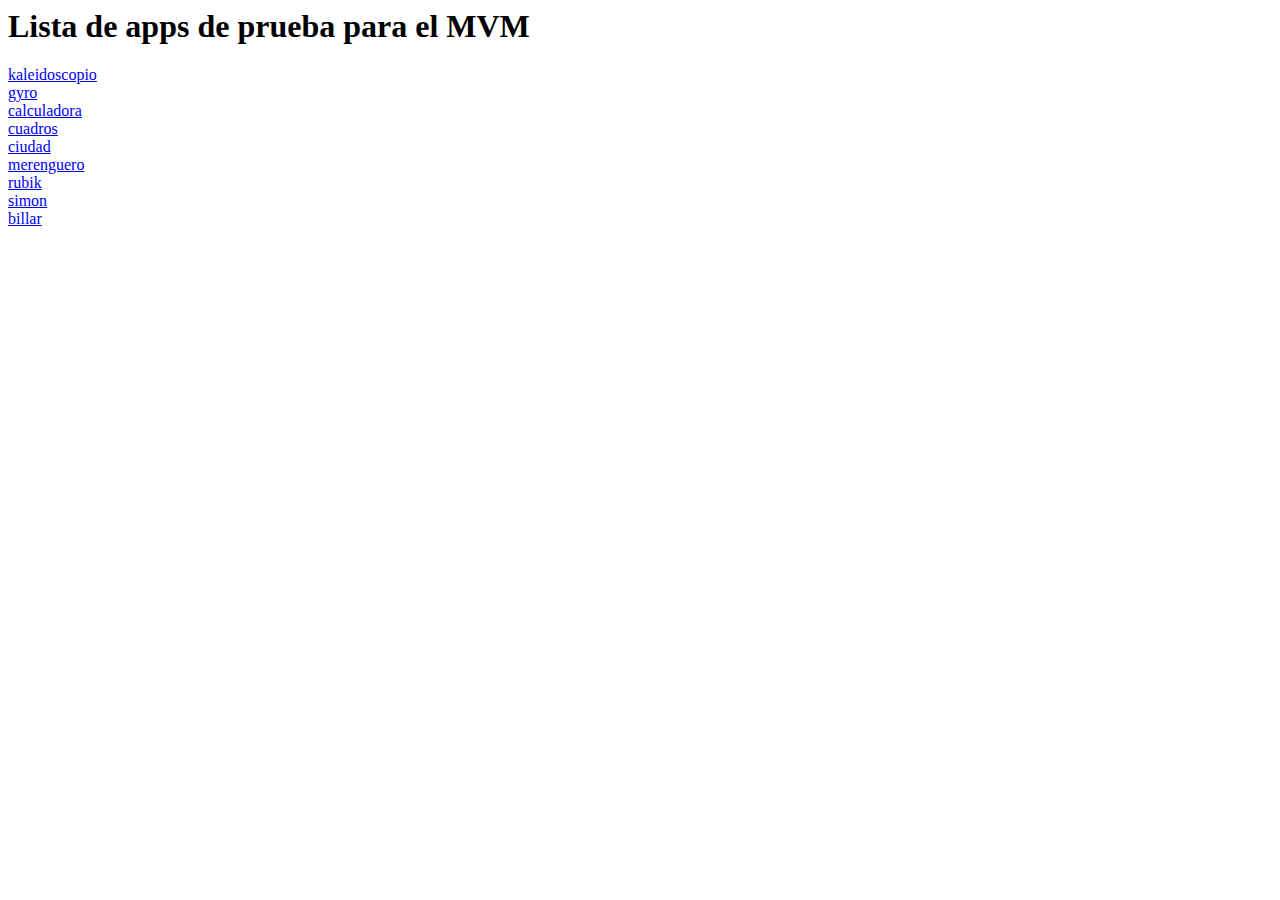
<file: index.html>
<html>
<head>
</head>
<body>
    <h1>Lista de apps de prueba para el MVM</h1>
    <div><a href="kaleidoscopio">kaleidoscopio</div>
    <div><a href="gyro">gyro</div>
    <!-- <div><a href="app">app</div> -->
    <div><a href="calculadora">calculadora</div>
        <div><a href="cuadros">cuadros</div>
    <div><a href="ciudad">ciudad</div>
        <!-- <div><a href="uikit">uikit</div>
    <div><a href="arboles">arboles</div>
    <div><a href="jqm">jqm</div> -->
    <div><a href="merenguero">merenguero</div>
    <div><a href="rubik">rubik</div>
    <div><a href="simon">simon</div>
    <div><a href="billar">billar</div>
</body>
</html>
</file>
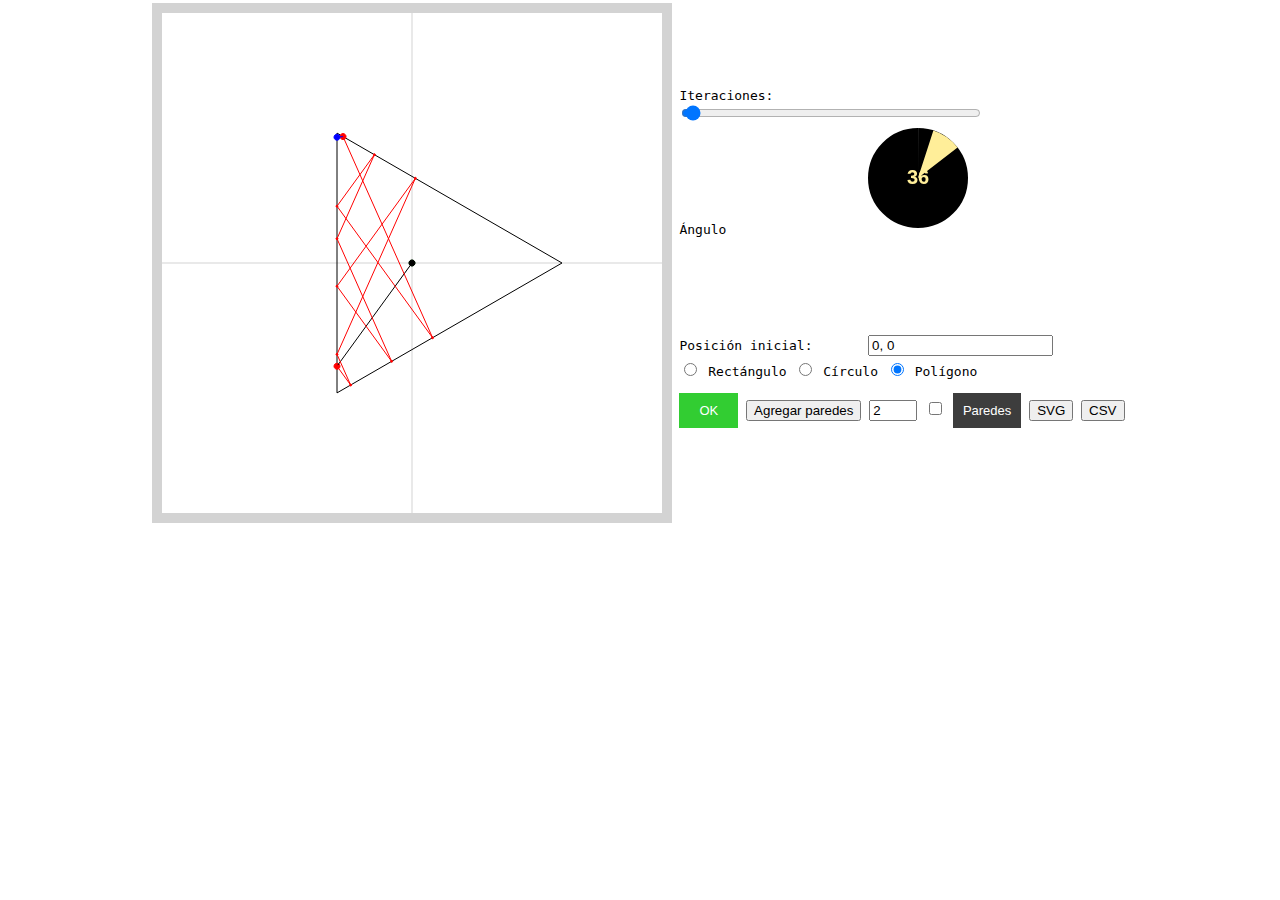
<file: billar/index.html>
<!DOCTYPE html>
<title>Billar</title>
<meta charset="utf-8"/>
<code mode="text/html">

<html>
<head>
    
    <!-- LOADING LIBRARIES -->
    <!-- Load the Paper.js library -->
    <script type="text/javascript" src="./Modules/paper-full.js"></script>
    <!-- Load the Math.js library -->
    <script type="text/javascript" src="./Modules/math.js"></script>
    <script type="text/javascript" src="./Modules/FileSaver.js"></script>
    <!--script type="text/javascript" src="./Modules/Chart.bundle.js"></script-->
    <!-- Define inlined PaperScript associate it with b_table -->
    
    <link rel="stylesheet" type="text/css" href="style.css">


    <script src="jquery.min.js"></script>
    <script src="jquery.knob.min.js"></script>
    <script>
        $(function($) {
            $(".knob").knob({
                change : function (value) {
                    slideToVec(value);run();
                    // console.log("change : " + value);
                },
                release : function (value) {
                    slideToVec(value);run();
                    // console.log("change : " + value);
                }
            });
        });
    </script>

</head>

<body>
    <!-- TABLE -->
        
        <table style="margin:0 auto;">
            <tr>
                <td>
                    <div id="window">
                        <!-- CANVAS FOR DRAWING -->
                        <canvas id="b_table" resize="true"></canvas>
                    </div>
                </td>
                <td>
                    <table>
                        <tr>
                            <td colspan="2">Iteraciones: <span id="iterTxt"></span><br>
                            <input type="range" step="1" min="1" max="1024" name="num_iter" value="12" id="num_iter" style='width:300px;' oninput="run()"></td>
                        </tr>
                        <tr>
                            <td>Ángulo</td>
                            <td>
                                <input id="theta" class="knob" data-bgColor="#000" data-fgColor="#fe9" data-cursor=true data-step=0.1 data-thickness=1.0 data-min=1 data-max=360 data-width="100" data-displayInput=true value="36">
                                <!--input type="range" min="0" max="360" step="1" value="36" class="slider" id="theta" oninput="document.getElementById('thetatxt').value=this.value;slideToVec(this.value);run()"--><!--input style="width:80px;" type="number" step="1" value="36" min="0" max="360" id="theta" oninput="slideToVec(this.value);run()"--><!--select title="Resolución del ángulo" style="width:60px;" name="angleresolution" id="angleresolution" onchange="document.getElementById('theta').step=parseFloat(this.value)">
                                <option value="10.0">10</option>
                                <option value="1.0" selected>1</option>
                                <option value="0.1">0.1</option>
                                <option value="0.01">0.01</option>
                            </select--></td>
                            <!--td class="slidecontainer" colspan=2>Blue<input type="range" min="0" max="360" value="180" class="slider" id="theta" oninput="slideToVec_blue(this.value)"></td-->
                        </tr>
                        <tr style="display:none;">
                            <td>Gamma:</td>
                            <td><input type="text" name="gamma" value="0" id="gamma"></td>
                        </tr>
                        <tr>
                            <td>Posición inicial:</td>
                            <td><input type="text" name="position" value="0, 0" id="position" oninput="run()"></td>
                            <!--td>Blue <input type="text" name="position_blue" value="-30, -30" id="position_blue"></td-->
                        </tr>
                        <tr style="display:none;">
                            <td>Initial Omega:</td>
                            <td><input type="text" name="omega" value="1" id="omega"></td>
                            <!--td>Blue <input type="text" name="omega_blue" value="1" id="omega_blue"></td-->
                        </tr>
                        <tr style="display:none;">
                            <td>Initial Heading:</td>
                            <td><input type="text" name="heading"  value="(0, 1)" id="heading"></td>
                            <!--td>Blue <input type="text" name="heading_blue"  value="(0, 1)" id="heading_blue"></td-->
                        </tr>
                        <!--tr> 
                            <td> Width:</td>
                            <td><input type="text" name="table_width"  value="600" id="table_width"></td>

                            <td>Height:</td>
                            <td><input type="text" name="table_height" value="300" id="table_height"></td>
                        </tr-->
                        <tr>
                            <td colspan="2">
                                <!--input type="radio" id="tron" name="table_shape" value="tron">
                                <label for="tron">tron</label-->
                                <input type="radio" id="rectangle" name="table_shape" value="rectangle" oninput="run()">
                                <label for="rectangle">Rectángulo</label>
                                <input type="radio" id="circle" name="table_shape" value="circle" oninput="run()">
                                <label for="circle">Círculo</label>
                                <input type="radio" id="polygon" name="table_shape" value="polygon" checked oninput="run()"> 
                                <label for="polygon">Polígono</label>
                            </td>
                        </tr>
                        <tr>
                            <td colspan="2">
                                <button onclick="run()" id="run"> OK </button>
                                
                                <input type="button" value="Agregar paredes" onclick="agregaPared=document.getElementById('numParedes').value">
                                <input id="numParedes" type="number" min="2" max="12" step="1" value="2" class="ancho40">
                                <input id="cerrado" type="checkbox">
                                
                                <div class="dropdown">
                                    <button onclick="showDropdown()" class="dropbtn">Paredes</button>
                                    <div id="myDropdown" class="dropdown-content">
                                        <a href="#" id="addPoly" onclick="agregaPared=2">Agregar con clics</a>
                                        <a href="#" id="addPoly" onclick="addPoly()">Agregar Varias</a>
                                        <a href="#" id="addPoint" onclick="addWall()">Agregar Pared</a>
                                        <a href="#" id="clear" onclick="clearAll()">Vaciar Todo</a>
                                    </div>
                                </div> 
                                <button onclick="exportSVG()" id="export_svg">SVG</button>
                                <button onclick="exportStates()" id="export_states">CSV</button>
                            </td>
                        </tr>
                    </table>
                </td>
            </tr>
        </table>
        <!--CHART AREA -->
        <!--div id='chart'>
            <canvas id="chart_canvas" resize="true"></canvas>
        </div-->
    
<script type="text/javascript" src="./Modules/billar.js" canvas = "b_table"></script>
<script>
document.getElementById('num_iter').addEventListener('input', function(){ document.getElementById('iterTxt').innerHTML = this.value; });
</script>
</body>
</html>
</file>
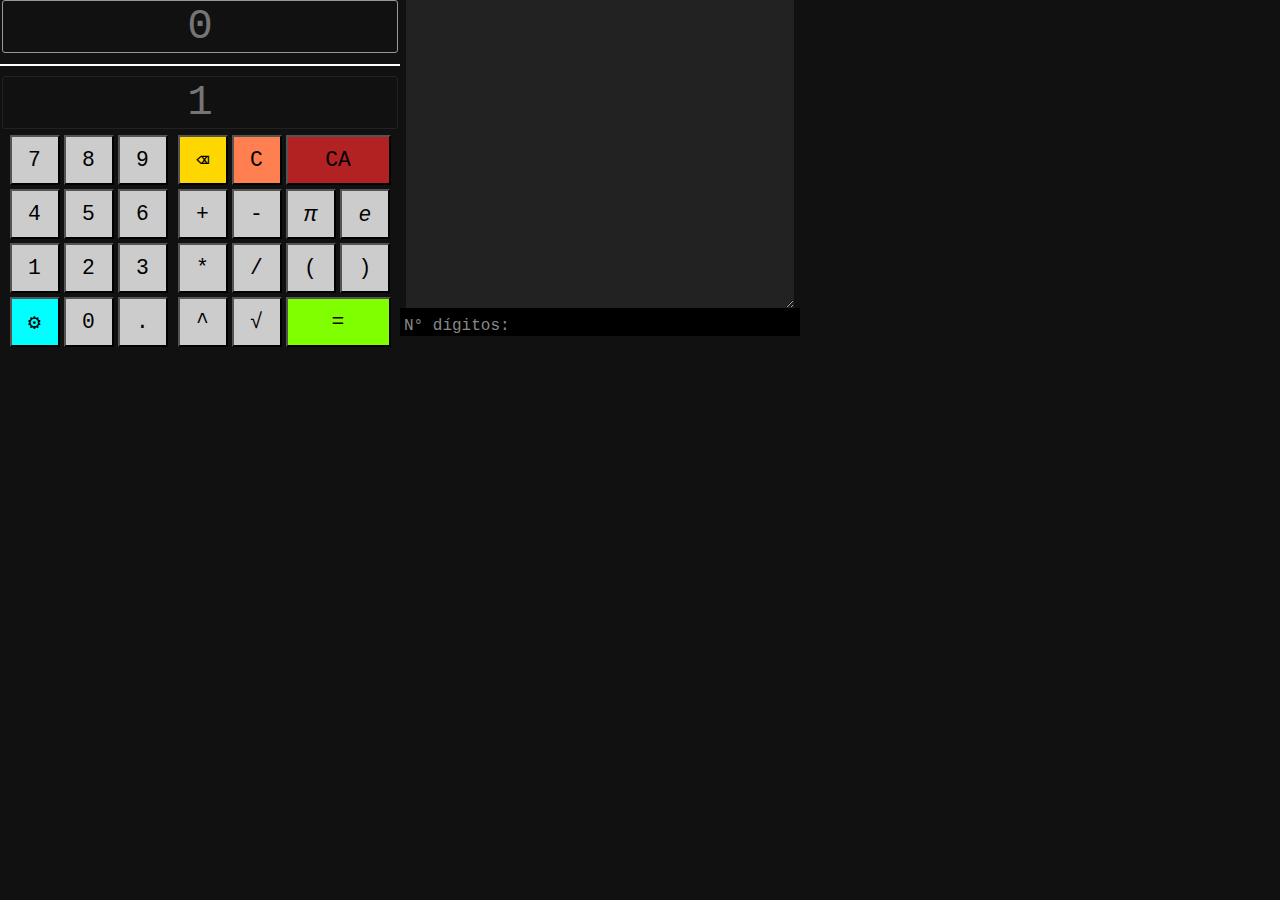
<file: calculadora/index.html>
<!DOCTYPE html>
<html>
<head>
<meta charset="utf-8">
<script>
    /* 	var viewport = document.querySelector("meta[name=viewport]");
        var ratio = window.innerWidth/480;
        // alert(ratio);
        viewport.setAttribute( 'content', 'initial-scale=' + ratio ); */
    const isMobile = localStorage.mobile || window.navigator.maxTouchPoints > 1;
    if (isMobile){
        var viewport = document.createElement("meta");
        viewport.setAttribute("name", "viewport");
        if(window.innerHeight > window.innerWidth) {
        
            viewport.setAttribute("content", "width=400,user-scalable=0");
        } else {
            viewport.setAttribute("content", "width=800,user-scalable=0");
        }
        document.head.appendChild(viewport);
    }
      </script>
        <style>@viewport {
            viewport-fit: auto;
        }</style>
<link rel="manifest" href="manifest.json">
<title>Calculadora sonora</title>
<script src='decimal.js'></script>
<script src='fparser.js'></script>
<script src="Tone.js"></script>
<style>
body {
  background-color: #111;
  padding: 0;
  margin: 0;
}
* {
  font-size: 16pt;
  font-family: 'Courier New', Courier, monospace;
  vertical-align: top;
}
#input1,#input2 {
    background-color: transparent;
    color: #fff;
    width: 390px;
    border:none;
    font-size: 2em;
    text-align: center;
    border: 1px solid #222;
    border-radius: 3px;
    display: block;
    margin: 0 auto;
}
hr {
    border: none;
    border-bottom: 2px solid #fff;
}
#input1:focus,#input2:focus {
    border: 1px solid #999!important;
}
.seleccionado {
    border: 1px solid #999!important;
}
#output {
    background-color: #222;
    height: 300px;
    width: 380px;
    padding:4px;
    overflow: auto;
    border:none;
    font-size: 2em;
    color:#fff;
    display: block;
    margin: 0 auto;
}
.centro table {
    margin: 0 auto;
}
.titulo {
    background-color: #000;
    border-bottom: 1px solid #666;
    text-align: center;
    padding: 6px;
    font-size: 32pt;
    color:#999;
}
#datos {
    color: #888;
    font-size: 16pt;
    height:20px;
    padding:4px;
    background-color: #000;
    font-weight: bold;
}
#datos::before {
    content: 'N° dígitos: ';
    font-weight:normal;
    font-size: 12pt;
}
#operacion {
    width: 400px;
    margin: 0 auto;
}


/* Teclado */
td input {
    width: 50px;
    height: 50px;
    background-color: #ccc;
}
td input:hover {
    background-color: #bbb;
}
td input:active {
    background-color: #FF8;
}
.botondoble {
    width: 105px;
}
.topall {
    margin: 0 auto;
}
.topall * {
    vertical-align: top;
}

/*Config & Start Modals*/
#config-container {
    position: fixed;
    overflow: hidden;
    top:0;
    left:0;
    width: 100vw;
    height: 100vh;
    background-color: rgba(0,0,0,0.75);
    display: none;
}
#config-close {
    background-color: #444;
    border:2px solid #ddd;
    width:30px;
    height:30px;
    font-size: 28px!important;
    line-height: 100%;
    cursor: pointer;
    text-align: center;
    border-radius: 6px;
    position: absolute;
    right: 10px;
    top:10px;
}
#config-close:hover {
    border:2px solid #999;
}

#config {
    position: absolute;
    left: 50vw;
    top: 5vh;
    width: 340px;
    margin-left:-180px;
    background-color: #444;
    border: 1px solid #999;
    border-radius: 6px;
    color: #fff;
    padding-top: 8px;
    padding-bottom: 16px;
    padding-left: 16px;
    padding-right: 16px;
}
#config * {
    margin:0;
    font-size: 10pt;
}
#config h1 {
    font-size: 16pt!important;
}
#config h3,#config .grande {
    font-size: 12pt!important;
}
#config input {
    width: 60px;
}
#config .margen {
    margin-left: 8px;
    margin-right: 8px;
}
/* #start-container {
    position: fixed;
    overflow: hidden;
    top:0;
    left:0;
    width: 100vw;
    height: 100vh;
    background-color: rgb(0,0,0);
} */
#start {
    position: fixed;
    left: 50vw;
    top: 50vh;
    width: 80vw;
    height: 80vw;
    margin-top:-40vw;
    margin-left:-40vw;
    background-color: #000;
    border: 1px solid #999;
    color: #fff;
    text-align: center;
}

.igual {
    vertical-align: top;
    color: #fff;
    font-size:24px;
    padding-top:56px;
}

/* To Do list*/
#todo * {
    font-size: 10pt;
}
#todo {
    /* background-color: #444; */
    padding: 16px;
    color:#ccc;
}
</style>
</head>
<body>
<!-- <div id="completo"> -->
    <!-- <div id="start-container" onclick="checkRotation()">
        <img id="start" src="android-chrome-192x192.png">
    </div> -->
    <div id="config-container">
        <div id="config">
            <div id="config-close" onclick="closeConfig()">&#10006;</div>
            <h1>&#9881; Configuración</h1>
            <div class="margen">
                <div><label for="volumen"><b class="grande">Volumen</b> <input style="width:260px" id="volumen" type="range" value="-12" min="-50" max="0" step="1"></label></div>
                <div><label for="precision"><b class="grande">Precisión máximo dígitos</b> <input id="precision" type="number" value="100" min="10" max="1000" step="1"></label></div>
                <div><label for="hearKeys"><b class="grande">Notas en el teclado</b> <input id="hearKeys" type="checkbox"></label></div>
                <div><label for="duraNota"><b class="grande">Duración c/Nota</b> <select id="duraNota"><option value="2n">2n</option><option value="4n">4n</option><option value="8n">8n</option></select></label></div>
                <div><label for="duraNotaLoop"><b class="grande">Duración c/Loop</b> <select id="duraNotaLoop"><option value="2n">2n</option><option value="4n">4n</option><option value="8n">8n</option></select></label></div>
                <div><label for="tempo"></label><b class="grande">Tempo en bmp</b> <input id="tempo" type="number" value="" min="60" max="1200" step="1"></label>
                <fieldset id="rampField" disabled>
                    <legend><label for="rampON"><h3>Acelerar <input id="rampON" type="checkbox"></h3></label></legend>
                    <div><label for="rampTo"><b>Tempo final en bmp</b> <input id="rampTo" type="number" value="" min="60" max="1600" step="1"></label></div>
                    <div><label for="rampTime"><b>Duración en segundos</b> <input id="rampTime" type="number" value="" min="1" max="50" step="1"></label></div>
                    <div><label for="rampInit"><b>Iniciar en tempo</b> <input id="rampInit" type="number" value="" min="1" max="50" step="1"></label></div>
                </fieldset></div>
            </div>
        </div>
    </div>
    <div class="centro">
        <!-- <table><tr><td> -->
        <div style="display:inline-block;width:400px;">
            <div>
                <input readonly size="15" placeholder="0" type="text" id="input1" pattern="[0-9.+\-*/^() PIE]+" value="" inputmode='none'>
                <hr>
                <input readonly size="15" placeholder="1" type="text" id="input2" pattern="[0-9.+\-*/^() PIE]+" value="" inputmode='none'>
            </div>
            <table class="topall"><tbody><tr>
                <td>
                    <table id="calcu">
                        <tbody>
                        <tr>
                            <!-- create button and assign value to each button -->
                            <!-- dis("1") will call function dis to display value -->
                            <td><input type="button" value="7" onclick="dis('7')"> </td>
                            <td><input type="button" value="8" onclick="dis('8')"> </td>
                            <td><input type="button" value="9" onclick="dis('9')"> </td>
                        </tr>
                        <tr>
                            <td><input type="button" value="4" onclick="dis('4')"> </td>
                            <td><input type="button" value="5" onclick="dis('5')"> </td>
                            <td><input type="button" value="6" onclick="dis('6')"> </td>
                        </tr>
                        <tr>
                            <td><input type="button" value="1" onclick="dis('1')"> </td>
                            <td><input type="button" value="2" onclick="dis('2')"> </td>
                            <td><input type="button" value="3" onclick="dis('3')"> </td>
                        </tr>
                        <tr>
                            <td><input style="background-color:cyan;" type="button" value="&#9881;" onclick="showConfig()"> </td>
                            <td><input type="button" value="0" onclick="dis('0')"> </td>
                            <td><input type="button" value="." onclick="dis('.')"> </td>
                        </tr>
                    </tbody></table>
                </td>
                <td>
                    <table id="calcu">
                        <tbody><tr>
                            <td><input style="background-color:gold;" type="button" value="&#x232B;" onclick="backspace()"></td>
                            <td><input style="background-color:coral;" type="button" value="C" onclick="clearSome()"></td>
                            <td colspan="2"><input style="background-color:firebrick;" type="button" value="CA" onclick="clearAll();" class="botondoble"></td>
                        </tr>
                        <tr>
                            <td><input type="button" value="+" onclick="dis('+')"> </td>
                            <td><input type="button" value="-" onclick="dis('-')"> </td>
                            <td><input type="button" value="&#960;" onclick="dis('PI')" style="font-style: italic;font-family: Arial, sans-serif;"> </td>
                            <td><input type="button" value="e" onclick="dis('E')" style="font-style: italic;font-family: Arial, sans-serif;"> </td>
                        </tr>
                        <tr>
                            <td><input type="button" value="*" onclick="dis('*')"> </td>
                            <td><input type="button" value="/" onclick="dis('/')"> </td>
                            <td><input type="button" value="(" onclick="dis('(')"> </td>
                            <td><input type="button" value=")" onclick="dis(')')"> </td>
                        </tr>
                        <tr>
                            <td><input type="button" value="^" onclick="dis('^')"> </td>
                            <td><input type="button" value="&radic;" onclick="dis('^(1/2)')"> </td>
                            <td colspan="2"><input style="background-color: chartreuse;" type="button" value="=" onclick="parse()" class="botondoble"> </td>
                        </tr>
                    </tbody></table>
                </td>
            </tr></tbody></table>
        </div><div style="display:inline-block;width:400px;">
        <!-- </td>
        <td class="igual">=</td>
        <td> -->
            <textarea id="output" readonly></textarea>
            <div id="datos"></div>
        <!-- </td></tr></table> -->
        </div>
    </div>
    <!-- <div id="todo" style="display: none;">
        <h3>To Do List:</h3>
        <ol>
            <li>Ceros infinitos al final</li>
            <li>Fade out al final</li>
            <li>Memorizar operaciones interesantes y poderlas abrir y compartir</li>
            <li>Escribir con el teclado en una PC</li>
            <li>Usar números de extensión ilimitada en los <i>inputs</i></li>
        </ol>
    </div> -->
<!-- </div> -->
<script>
// if(isMobile)document.getElementById('todo').style.display='None';
// else document.getElementById('start-container').style.display='None';
/* function doFullScreen() {
    document.getElementById('start-container').style.display='None';
    if (!document.fullscreenElement && isMobile) {
        document.documentElement.requestFullscreen();
        screen.orientation.lock('landscape');
    }
} */

// Escalas
function setNotas(e) {
    if(e=='blues8')             return [ 'C', 'D',  'Eb', 'E', 'F',  'Gb', 'G',  'A',  'Bb' ]; //Blues 8
    else if(e=='blues9')        return [ 'C', 'Eb', 'E',  'F', 'Gb', 'G',  'A',  'Bb', 'B'  ]; //Blues 9
    else if(e=='arabe5')        return [ 'C', 'Db', 'Eb', 'E', 'F',  'G',  'Ab', 'Bb', 'B'  ]; //Árabe 5
    else if(e=='nonatonica')    return [ 'C', 'D',  'Eb', 'E', 'Gb', 'G',  'Ab', 'A',  'B'  ]; //Nonatónica
    else if(e=='messianica')    return [ 'C', 'Db', 'D',  'E', 'F',  'Gb', 'G',  'A',  'Bb' ]; //Messianica 1, Youlan
    else if(e=='genus')         return [ 'C', 'Db', 'Eb', 'E', 'F',  'G',  'Ab', 'A',  'B'  ]; //Genus chromaticum, Tcherepnin
    else if(e=='taishikicho')   return [ 'C', 'D',  'E',  'F', 'Gb', 'G',  'A',  'Bb', 'B'  ]; //Taishikicho
    else                        return [ 'C', 'D',  'Eb', 'E', 'F',  'G',  'A',  'Bb', 'B'  ]; //Mixoblues
}

// Constantes y variables definidas
var precision = 200;
Decimal.set({ precision: precision });
var volumen = -5;
let hearKeys = false;
let bmp_tempo = 240; // BMP de inicio
let bmp_rampON = false; // Aceleración de BMP
let bmp_rampTo = 640; // BMP máximo
let bmp_rampTime = 20; // Segundos del acelerando
let bmp_rampInit = 10; // tempo de inicio del acelerando
let duraNota="4n"; // 2n, 4n, 8n
let duraNotaLoop="4n"; // Resolution
let octava = '4';
let escala = "blues8"; // "blues8","blues9","mixoblues","taishikicho"
let notas = setNotas(escala);
let euler = new Decimal(1);
euler = euler.naturalExponential();
let pi = Decimal.acos(-1);
const constantes = {
    'PI': pi,
    'E': euler
};
// SET CONFIGS
document.getElementById('volumen').value=volumen;
document.getElementById('precision').value=precision;
document.getElementById('duraNota').value=duraNota;
document.getElementById('duraNotaLoop').value=duraNotaLoop;
document.getElementById('tempo').value=bmp_tempo;
document.getElementById('rampTo').value=bmp_rampTo;
document.getElementById('rampTime').value=bmp_rampTime;
document.getElementById('rampInit').value=bmp_rampInit;
document.getElementById('rampON').checked=bmp_rampON;
document.getElementById('hearKeys').checked=hearKeys;
document.getElementById('rampField').disabled = !bmp_rampON;
// Variables generales
var arriba = '';
var abajo = '';
var resultado = '';
var loop;
const salida = document.getElementById('output');
const datos = document.getElementById('datos');
const input1 = document.getElementById('input1');
const input2 = document.getElementById('input2');

//create a synth and connect it to the main output (your speakers)
const synth = new Tone.FMSynth().toDestination();
synth.volume.value = volumen;

function changeEntrada() {
    if(entrada=='2') {
        input1.classList.remove("seleccionado");
        input2.classList.add("seleccionado");
    } else {
        input1.classList.add("seleccionado");
        input2.classList.remove("seleccionado");
    }
}

/*TECLADO*/
function filterField(e) {
    let t = e.target;
    let badValues = /[^0-9\-+*/(). ^PIE]/gi;
    t.value = t.value.replace(badValues, '');
}
var entrada = '1';
changeEntrada();
input1.addEventListener('input', filterField);
input1.addEventListener('blur', function(){if(this.value=="")this.value="";});
input1.addEventListener('click', function(){
    entrada='1';
    changeEntrada();
});
input2.addEventListener('input', filterField);
input2.addEventListener('blur', function(){if(this.value=="")this.value="";});
input2.addEventListener('click', function(){
    entrada='2';
    changeEntrada();
});
salida.addEventListener('click', function(){
    if(loop!=null){
        // console.log(loop.state);
        if(loop.state=='started')loop.stop();
        else loop.start();
    }
});
document.getElementById('volumen').addEventListener('change',function(){ volumen = this.value;synth.volume.value = volumen; });
//tempo,rampTo,rampTime,rampInit
document.getElementById('precision').addEventListener('change', function(){ precision = parseInt(this.value); });
document.getElementById('duraNota').addEventListener('change', function(){ duraNota = this.value; });
document.getElementById('duraNotaLoop').addEventListener('change', function(){ duraNotaLoop = this.value; });
document.getElementById('tempo').addEventListener('change', function(){ bmp_tempo = parseInt(this.value); });
document.getElementById('rampTo').addEventListener('change', function(){ bmp_rampTo = parseInt(this.value); });
document.getElementById('rampTime').addEventListener('change', function(){ bmp_rampTime = parseInt(this.value); });
document.getElementById('rampInit').addEventListener('change', function(){ bmp_rampInit = parseInt(this.value); });
document.getElementById('hearKeys').addEventListener('change', function(){ hearKeys = this.checked; });
document.getElementById('rampON').addEventListener('change', function(){
    bmp_rampON = this.checked;
    document.getElementById('rampField').disabled = !bmp_rampON;
});


function showConfig() {
    document.getElementById('config-container').style.display='block';
}
function closeConfig() {
    document.getElementById('config-container').style.display='none';
}
function playNota(nota=0) {
    nota = parseInt(nota);
    if(nota>0){
        var notaout=notas[nota-1]+octava;
        console.log("Play nota:",nota,notaout);
        synth.triggerAttackRelease(notaout, "8n");
    }
}
function dis(l) {
    // doFullScreen();
    if(hearKeys)playNota(l);
    // console.log("Entrada:",entrada);
    let el = document.getElementById('input'+entrada);
    if(el.value=='0' || el.value=='')el.value=l;
    else el.value+=l;
    const re = /^0([0-9PIE])/;
    el.value = el.value.replace(re, "$1");
}
function backspace() {
    let el = document.getElementById('input'+entrada);
    el.value=el.value.substr(0, el.value.length - 1);
    if(el.value=='' && entrada=='1')el.value='';
}
function clearSome() {
    stopLoop();
    salida.value='';
}
function clearAll() {
    clearSome()
    entrada = "1";
    changeEntrada();
    input1.value="";
    input2.value="";
}
function stopLoop() {
    if(loop!=null){
        loop.stop();
    }
}
const parse = () => {
    clearSome();
    if(input1.value=='')input1.value="0";
    if(input2.value=='')input2.value="1";
    const in1 = input1.value.toUpperCase();
    const in2 = input2.value.toUpperCase();
    const fObj1 = new Formula(in1);
    // console.log(fObj1);
    const fObj2 = new Formula(in2);
    arriba = fObj1.getExpressionString().replace(/\s/g, '');
    abajo = fObj2.getExpressionString().replace(/\s/g, '');
    if(arriba=='0')input1.value = '';
    else input1.value = arriba;
    if(abajo=='1')input2.value = '';
    else input2.value = abajo;

    Decimal.precision = precision; // Ser decimal.js precision
    let arr = fObj1.getExpression();
    let aba = fObj2.getExpression();

    function potencia(a,b) {
        const x = new Decimal(String(a));
        const y = new Decimal(String(b));
        const r = x.pow(y);
        return r.toFixed();
    }
    function dividir(a,b) {
        const x = new Decimal(String(a));
        const y = new Decimal(String(b));
        const r = x.div(y);
        return r.toFixed();
    }
    function multiplicar(a,b) {
        const x = new Decimal(String(a));
        const y = new Decimal(String(b));
        const r = x.times(y);
        return r.toFixed();
    }
    function sumar(a,b) {
        const x = new Decimal(String(a));
        const y = new Decimal(String(b));
        const r = x.plus(y);
        return r.toFixed();
    }
    function restar(a,b) {
        const x = new Decimal(String(a));
        const y = new Decimal(String(b));
        const r = x.plus(y.negated());
        return r.toFixed();
    }
    function recorrerObjeto(o) {
        if(o == null) {
            return '0';
        }else if(o.value || o.value===0) {
            // console.log("value:",o.value);
            return o.value;
        }else if(o.varName) {
            // console.log("varName:",o.varName);
            if(constantes.hasOwnProperty(o.varName)){
                return constantes[o.varName];
            } else {
                console.log("ERROR (Constante no definida):",o.varName);
            }
        }else if(o.operator) {
            var l = recorrerObjeto(o.left);
            var r = recorrerObjeto(o.right);
            // console.log("operacion: "+l+" "+o.operator+" "+r);
            switch(o.operator) {
                case "+":
                    return sumar(l,r);
                    break;
                case "-":
                    return restar(l,r);
                    break;
                case "*":
                    return multiplicar(l,r);
                    break;
                case "/":
                    return dividir(l,r);
                    break;
            }
        }else if(o.base) {
            var b = recorrerObjeto(o.base);
            var e = recorrerObjeto(o.exponent);
            // console.log("operacion: "+b+"^"+e);
            return potencia(b,e);
        }else if(o.innerExpression) {
            var r = recorrerObjeto(o.innerExpression);
            // console.log("innerExpression:",r);//,arr.innerExpression);
            return r;
        }else{
            console.log("ERROR KEYS:",Object.keys(o));
            console.log("ERROR VALUES:",Object.values(o));
        }
    }

    // División final
    var resultado1 = String(recorrerObjeto(arr));
    var resultado2 = String(recorrerObjeto(aba));
    // console.log("LLEGO:",resultado1,"/",resultado2);
    resultado = dividir(resultado1,resultado2);

    // salida.value = arriba+" / "+abajo+" = "+resultado;
    // salida.value = resultado;
    salida.value = '';
    datos.innerHTML=resultado.length;
    var resarr = resultado.split('');

    //  play a note every quarter-note
    var iTone = 0;
    loop = new Tone.Loop(time => {
        resarr[iTone]=String(resarr[iTone]);
        let nota=parseInt(resarr[iTone]);
        if(nota>0) {
            let notaout=notas[nota-1]+octava;
            synth.triggerAttackRelease(notaout, duraNota, time);
        }
        salida.value += resarr[iTone];
        salida.scrollTop = salida.scrollHeight; // Scroll to bottom
        datos.innerHTML=salida.value.length;
        // console.log(iTone,resarr[iTone],nota);
        iTone++;
        if(iTone>=resarr.length) {
            loop.stop();	
        } else if(bmp_rampON && iTone==bmp_rampInit) {
            // ramp up to 800 bpm over 10 seconds
            Tone.Transport.bpm.rampTo(bmp_rampTo, bmp_rampTime);
        }
    }, duraNotaLoop).start(0);
    Tone.Transport.bpm.value=bmp_tempo;
    // the loops start when the Transport is started
    Tone.Transport.start();

    var now = Tone.now();
};
/* function checkRotation(){
    // document.getElementById('start-container').style.display='None';
    if(isMobile && window.innerHeight > window.innerWidth){
        document.getElementById('completo').classList.add('rotar');
    }
}
checkRotation(); */
</script>
</body>
</html>
</file>
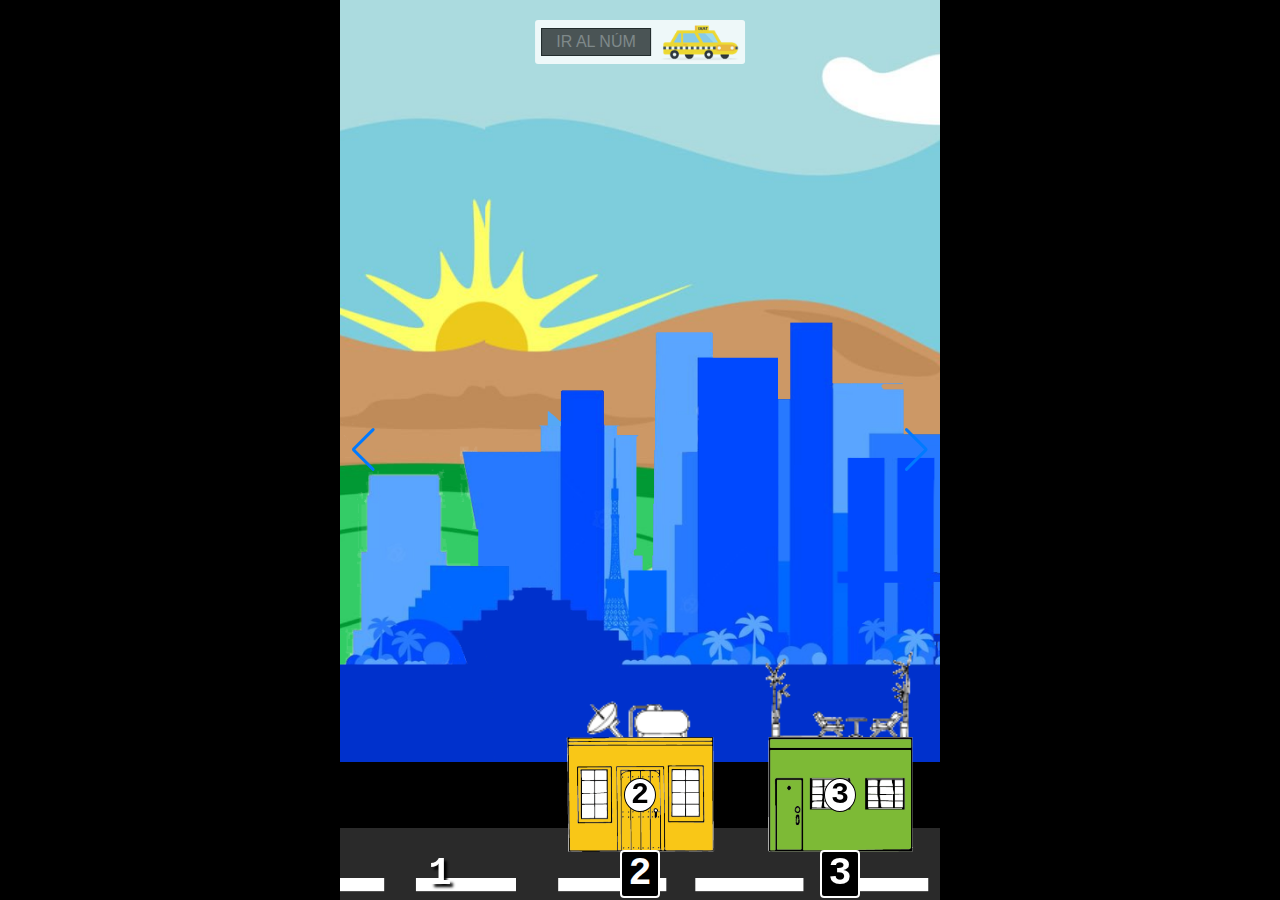
<file: ciudad/index.html>
<!DOCTYPE html>
<html lang="en">
<head>
    
    <meta charset="UTF-8">
    <meta http-equiv="X-UA-Compatible" content="IE=edge">
    <meta name="viewport" content="width=device-width, initial-scale=1.0">
    <title>Ciudad de los números</title>
    <link rel="stylesheet" href="style.css">
    <link rel="stylesheet" href="https://unpkg.com/swiper@8/swiper-bundle.min.css"/>
    
</head>
<body>
<div id="jsModal" class="jsModal">
    <div class="jsModalOverlay" onclick="closeModal()"></div>
    <div class="jsModalContainer">
        <!-- <button class="jsModalClose" onclick="closeModal()">&#10005;</button> -->
        <div class="jsModalShadow">
            <div id="jsModalContent">
                <p>
                    Lorem ipsum dolor sit amet, consectetur adipiscing elit. Donec suscipit semper mauris, id congue elit ullamcorper sit amet. Interdum et malesuada fames ac ante ipsum primis in faucibus. Orci varius natoque penatibus et magnis dis parturient montes, nascetur ridiculus mus. Suspendisse id vehicula libero. Phasellus sodales et lorem non vulputate. Nam nec fringilla diam. Vestibulum ante ipsum primis in faucibus orci luctus et ultrices posuere cubilia curae; Aliquam egestas quis mauris a venenatis. Aliquam quis dui eget ligula porttitor elementum quis id sem. Etiam et rhoncus dolor. Quisque sed scelerisque neque. Nullam eget malesuada libero, at varius nunc. Vivamus sed consequat magna, a tincidunt odio. Maecenas in neque enim.
                </p>
                <p>
                    Nunc placerat rhoncus convallis. Curabitur ut nibh lectus. Cras commodo viverra diam, tincidunt dapibus purus placerat et. Nulla ipsum neque, tincidunt quis viverra in, ultrices eget felis. Nulla congue dui in libero gravida, in facilisis ipsum pellentesque. Pellentesque blandit convallis velit, quis ultrices nunc commodo ut. Etiam congue aliquet condimentum. Maecenas venenatis ultricies nibh, iaculis laoreet nulla commodo nec. Vivamus cursus aliquet mi, quis vulputate nibh maximus vitae. Quisque sit amet mattis erat, at faucibus ex.
                </p>
                <p>
                    Pellentesque tristique nisi eget mollis pharetra. Morbi nec rhoncus enim, nec posuere ligula. Nulla facilisi. Quisque eu pharetra mauris, quis bibendum nisi. Vestibulum viverra, diam varius commodo molestie, ipsum est pharetra tortor, non suscipit nisi augue nec justo. Morbi at erat in ligula finibus pulvinar. Curabitur id sodales purus. Nam scelerisque eu ante sit amet luctus. Sed sit amet sapien dolor. Orci varius natoque penatibus et magnis dis parturient montes, nascetur ridiculus mus. Sed tortor leo, bibendum quis maximus vitae, ultrices sed eros. Orci varius natoque penatibus et magnis dis parturient montes, nascetur ridiculus mus. Quisque ac blandit turpis. Nunc gravida imperdiet ultricies. Duis ultrices erat sed suscipit sollicitudin.
                </p>
                <p>
                    Cras nec ex erat. Donec tristique fringilla auctor. Cras commodo volutpat dictum. Morbi id fermentum ipsum, quis venenatis arcu. Fusce auctor viverra feugiat. Aliquam ipsum nibh, accumsan in lacus sed, ornare elementum mi. Integer gravida risus magna, id luctus metus posuere sed.
                </p>
                <p>
                    Aliquam at sem ut ante gravida lacinia. Aliquam gravida velit sed ipsum sagittis, bibendum dictum sem sodales. Fusce id turpis non nisi accumsan ornare nec at mi. Aenean dictum nulla in luctus condimentum. Praesent consectetur cursus accumsan. Duis euismod eget ipsum vel pulvinar. Vivamus quis sodales metus. Curabitur porta sem erat, aliquam pellentesque velit sagittis at. Aliquam eget lectus dictum dui porta aliquam a eu neque. Duis egestas tortor sit amet odio lacinia eleifend.
                </p>
                <p>
                    Etiam tincidunt sagittis odio non dapibus. Fusce eget enim metus. Sed efficitur vitae leo nec tincidunt. Nunc sit amet pulvinar massa, sed egestas purus. Ut non auctor enim. Proin lacus mi, aliquam id vehicula sit amet, porttitor vitae ex. Phasellus erat risus, tincidunt nec risus fermentum, elementum sodales orci. Curabitur gravida varius dapibus. Cras et ipsum imperdiet, ultricies lacus ac, bibendum est. Morbi tempus, eros non pellentesque pulvinar, nisi turpis scelerisque mi, eget auctor mi libero at tellus. Nam consequat mauris non tempor pellentesque. Aliquam volutpat urna id augue posuere consectetur. Nulla vitae dapibus metus. Etiam sollicitudin vehicula hendrerit. Donec lectus felis, vulputate in tempor in, tempus ultrices diam. Aliquam odio turpis, lobortis id ultrices sed, elementum at nulla.
                </p>
                <p>
                    Phasellus egestas felis ac urna tempus, et pretium tortor placerat. Sed tellus ligula, pellentesque sed semper at, lobortis at enim. Curabitur viverra ex eget sapien auctor scelerisque. Proin hendrerit placerat pharetra. Proin a rutrum purus. Aenean eget nisl sodales, facilisis sem vel, rutrum eros. Sed mattis erat eu rutrum vulputate. Ut eget auctor magna, sit amet tincidunt purus. Praesent pharetra nisi risus. Nullam magna orci, ultricies ut neque at, suscipit sollicitudin diam. Donec eget sagittis tortor, eget dignissim massa. Integer sed ante eu diam fermentum varius. Sed dignissim mauris a metus pretium egestas. Vivamus mauris augue, scelerisque eget sem at, molestie ullamcorper sapien. Nunc dapibus non risus ut rutrum. Maecenas aliquet, velit blandit hendrerit molestie, urna ante ultricies dolor, non imperdiet velit nunc ac nisl.
                </p>
                <p>
                    Etiam consequat, nisi ut sollicitudin volutpat, lectus lorem consectetur massa, vitae lacinia dui magna at est. Integer accumsan, dolor id scelerisque tincidunt, arcu dolor condimentum nulla, in luctus ex neque ut tortor. Donec condimentum id elit nec mollis. Morbi id pretium lacus. Curabitur et varius risus. Etiam at ex vel ex tempus fringilla. Duis faucibus dolor odio, vitae suscipit nulla iaculis ac. Quisque ligula lorem, pulvinar nec lectus ut, aliquam consectetur nulla. Donec elit mauris, tristique ac odio eget, fermentum faucibus augue. Vestibulum nec nisl tempor, consectetur felis vel, porta velit. Suspendisse tincidunt metus in tortor rhoncus, vel rutrum sapien pulvinar. Quisque dolor ligula, auctor ut facilisis sed, dignissim id elit.
                </p>
                <p>
                    In ultricies et felis in congue. Vivamus eu consequat diam. Cras ac tincidunt metus. Nam elementum diam odio, posuere fermentum nibh facilisis sed. Donec condimentum, mi non volutpat varius, nisl orci mattis lorem, nec ultricies lorem erat sit amet neque. In vestibulum tellus id dolor fermentum, eu varius eros posuere. Proin iaculis sapien quis consectetur tempus.
                </p>
                <p>
                    Aliquam sit amet consequat justo. Mauris posuere ultricies feugiat. Etiam ullamcorper mauris elit, at accumsan velit laoreet eu. Praesent lacus neque, convallis a tempus a, varius rutrum mauris. Vivamus a massa fringilla, auctor justo et, euismod nulla. Duis cursus sapien diam. Sed rutrum, nunc at malesuada posuere, nibh ante pharetra dolor, non bibendum risus turpis nec urna. Nullam vel nisl eu lectus euismod viverra. Quisque arcu dolor, venenatis at libero ut, tristique egestas risus. Donec condimentum, tellus in efficitur placerat, felis nisl maximus sem, vitae accumsan tortor ligula sed nulla.
                </p>
                <p>
                    Fusce neque massa, ultrices eget urna ut, commodo varius odio. Donec tempus, erat vitae iaculis maximus, purus odio bibendum nisi, ut varius risus erat at nulla. Vestibulum consectetur ipsum aliquet, posuere mauris et, luctus neque. Donec purus elit, consectetur id risus nec, malesuada vestibulum purus. In id blandit sapien, eu condimentum neque. Aliquam erat volutpat. Phasellus luctus nisi tellus, non sagittis neque semper sed. Maecenas efficitur viverra eros eu viverra.
                </p>
                <p>
                    Nam nec sodales ligula. Praesent ornare volutpat varius. Maecenas magna quam, ultricies ut maximus sed, interdum eget ante. Ut accumsan facilisis dui, ac congue arcu bibendum nec. Aliquam nec felis ut elit maximus iaculis. Morbi vel faucibus erat. Vestibulum ante ipsum primis in faucibus orci luctus et ultrices posuere cubilia curae; Integer elementum arcu et dui dictum, in sollicitudin mi blandit. Donec egestas justo magna, at viverra magna interdum eu. Phasellus mattis felis a sapien varius, et dapibus dui dignissim. Curabitur eleifend pharetra augue vel aliquam. Nunc eu nisi aliquet, placerat velit vel, hendrerit lectus. Mauris consequat ex cursus lorem fringilla pretium. Integer sit amet erat placerat mi efficitur congue. Nullam ac est sed nisl mollis pulvinar sit amet ut ante. Pellentesque risus elit, auctor vel iaculis in, molestie non diam. 
                </p>
            </div>
        </div>
    </div>
</div>
<div class="container">
    
    <!-- Swiper -->
    <div class="swiper">
        <div class="parallax-bg" style="background-image:url(parallax.png);" data-swiper-parallax="-50%"></div>
        <div class="swiper-wrapper"></div>
        <!-- Add Pagination -->
        <!-- <div class="swiper-pagination"></div> -->
        <!-- Add Arrows -->
        <div class="swiper-button-next"></div>
        <div class="swiper-button-prev"></div>
    </div>
    <p class="append-buttons">
        <!-- <a href="#" class="prepend-slide">Prepend Slide</a> -->
        <!-- <a href="#" onclick="gotoslide(prompt('Ingrese un número entre 2 y 9999', '123'))">IR A NÚMERO</a> -->
        <input id="numero" type="text" placeholder="IR AL NÚM"><input id="taxi" type="image" src="taxi.png" onclick="irAlNumero()">
        <!-- <a href="#" onclick="gotoslide(2)">2</a>
        <a href="#" onclick="gotoslide(10)">10</a>
        <a href="#" onclick="gotoslide(100)">100</a>
        <a href="#" onclick="gotoslide(1000)">1000</a> -->
        <!-- <a href="#" class="append-slide">Append Slide</a> -->
    </p>
        
</div>
    
    <script src="https://unpkg.com/swiper@8/swiper-bundle.min.js"></script>
    <script src="ciudad.js"></script>
</body>
</html>
</file>
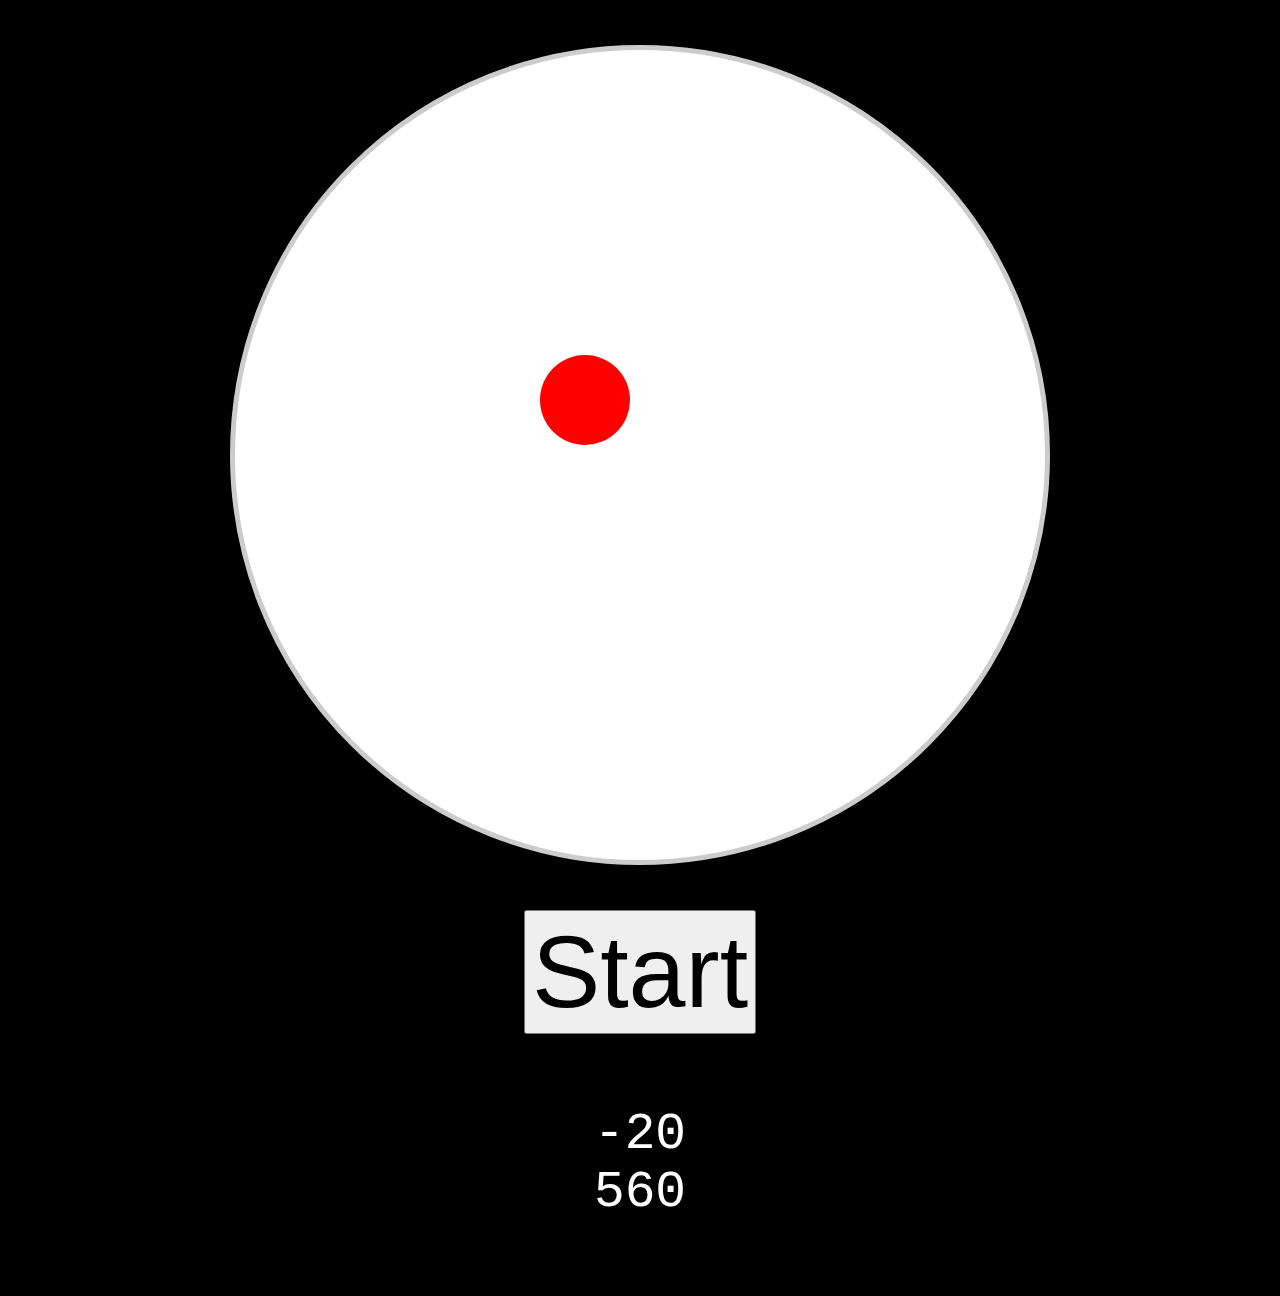
<file: gyro/index.html>
<!DOCTYPE html>
<html>
<head>
<meta charset="utf-8">
<meta name="robots" content="noindex, nofollow">
<script src="js/Tone.js"></script>
<style>
body {
  background-color: #000;
  padding: 0;
  margin: 0;
}
.garden {
  position: relative;
  border: 5px solid #ccc;
  border-radius: 100%;
  background-color: #fff;
}
.ball {
  position: absolute;
  background: #f00;
  border-radius: 100%;
}
@media (orientation: landscape) {
  .garden {
    margin: 5vh auto;
    width: 90vh;
    height: 90vh;
  }
  .ball {
    top: 45vh;
    left: 45vh;
    width: 10vh;
    height: 10vh;
    margin-top: -5vh;
    margin-left: -5vh;
  }
}

@media (orientation: portrait) {
  .garden {
    margin: 5vw auto;
    width: 90vw;
    height: 90vw;
  }
  .ball {
    top: 45vw;
    left: 45vw;
    width: 10vw;
    height: 10vw;
    margin-top: 0;
    margin-left: 0;
  }
}
button {
  font-size: 8vw;
}
.output {
  padding:20px;
  color: #fff;
  font-size: 4vw;
}
</style>
  <title>Detecting device orientation - orientation_example - code sample</title>
</head>
<body>
<div class="garden">
  <div class="ball"></div>
</div>
<div align="center">
  <button id="startStop">Start</button>
  <br>
  <pre class="output"></pre> 
</div>
<script>
const vol = new Tone.Volume(-3).toDestination();
const osc = new Tone.Oscillator().connect(vol);


const startStop = document.querySelector("#startStop");
const ball = document.querySelector(".ball");
const garden = document.querySelector(".garden");
const output = document.querySelector(".output");
const maxX = garden.clientWidth - ball.clientWidth;
const maxY = garden.clientHeight - ball.clientHeight;

// output.textContent =  "xxx";
function handleOrientation(event) {
  let x = event.gamma; // In degree in the range [-180,180)
  let y = event.beta; // In degree in the range [-90,90)
  // output.textContent = `beta : ${x}\n`;
  // output.textContent += `gamma: ${y}\n`;
  // Because we don't want to have the device upside down
  // We constrain the x value to the range [-90,90]
  if (x > 90) {
    x = 90;
  }
  if (x < -90) {
    x = -90;
  }
  // To make computation easier we shift the range of
  // x and y to [0,180]
  x += 90;
  y += 90;
  // 10 is half the size of the ball
  // It center the positioning point to the center of the ball
  const xx = (maxX * x) / 180 - 10;
  const yy = (maxY * y) / 180 - 10;
  ball.style.left = `${xx}px`;
  ball.style.top = `${yy}px`;
  let v=10+Math.round(-(180-y)/3);
  if(v>-3)v=-3;
  // let p = Math.round((y/18)-5)/10; //-0.5 a 0.5
  // let m = Math.round(y/18)/10; // 0 a 1
  let f = Math.round(10*(200+x*4))/10;
  output.textContent = v+"\n"+f;
  osc.frequency.value = f;
  osc.volume.value = v;
}
window.addEventListener("deviceorientation", handleOrientation);
startStop.addEventListener("click", function(){
  if(osc.state=='stopped'){
    this.textContent='Stop';
    osc.start();
  }else{
    this.textContent='Start';
    osc.stop();
  }
});

</script>
        
    </body>
</html>
</file>
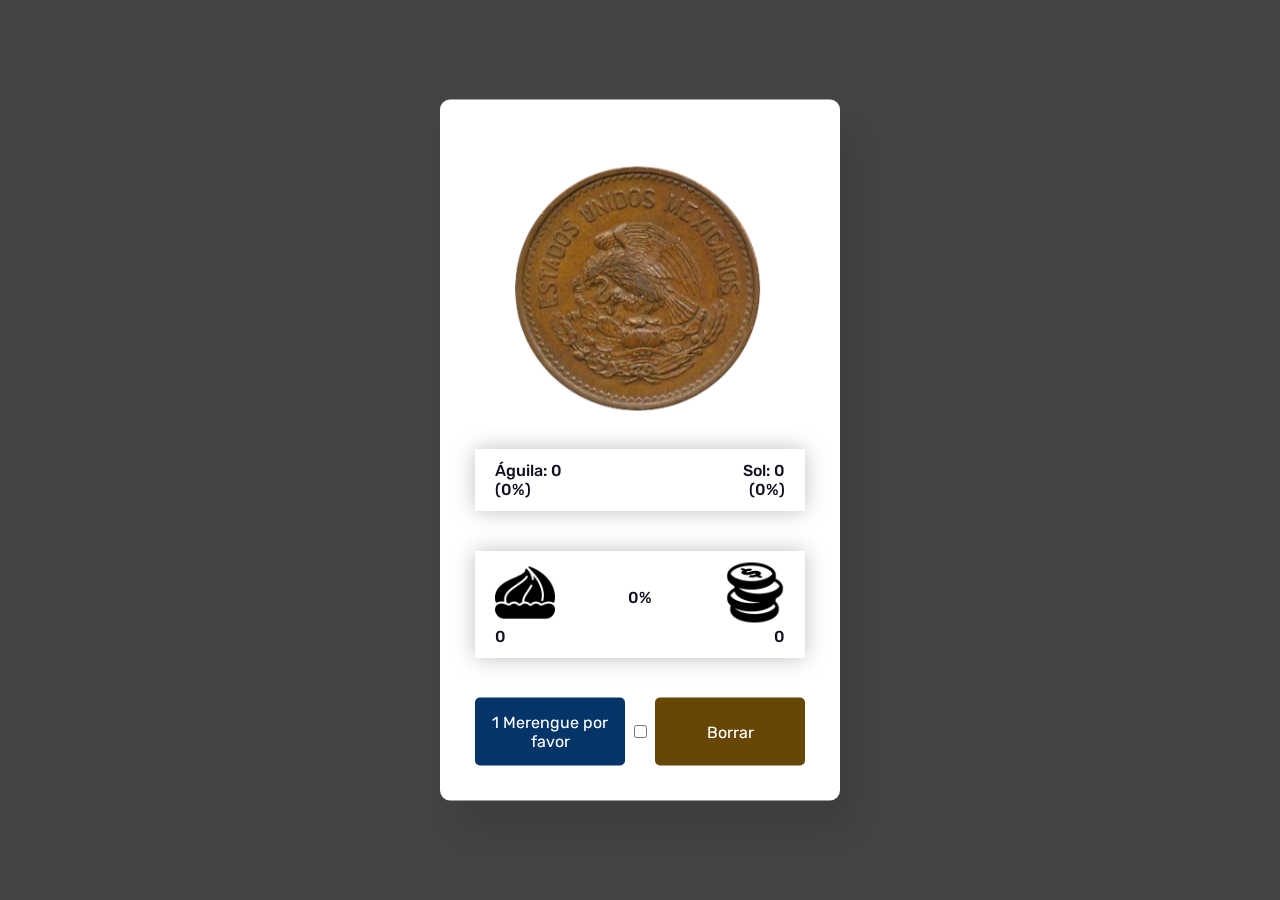
<file: merenguero/index.html>
<!DOCTYPE html>
<html>
<head>
<meta charset="utf-8">
<meta name="viewport" content="width=device-width, user-scalable=0, minimal-ui">
<link rel="manifest" href="manifest.json">
<title>Merenguero</title>

<script src="sweetalert2.min.js"></script>
<link href="https://fonts.googleapis.com/css2?family=Rubik:wght@400;500&display=swap" rel="stylesheet">
<link rel="stylesheet" href="style.css"> 
</head>
<body>

<div class="container">
    <div class="coin" id="coin">
        <div class="heads">
            <img src="aguila.png">
        </div>
        <div class="tails">
            <img src="sol.png">
        </div>
    </div>
    <div class="stats">
        <p class="izq" id="heads-count">Águila: 0<br>(0%)</p>
        <p class="der" id="tails-count">Sol: 0<br>(0%)</p>
    </div>
    <div class="stats">
        <p class="izq" id="merengues"><img src="merengue.png" width="60"><br>0</p>
        <p class="ctr"><span id="indice">0%</span><br><progress id="pbi" max="100" value="0"> 70% </progress><progress id="pbd" max="100" value="0"> 70% </progress></p>
        <p class="der" id="monedas"><img src="dinero.png" width="60"><br>0</p>
    </div>
    <div class="buttons">
        <button id="flip-button">
            1 Merengue por favor
        </button>
        <input type="checkbox" id="infinito">
        <button id="reset-button">
            Borrar
        </button>
    </div>
</div>
<script src='merenguero.js'></script>

</body>
</html>
</file>
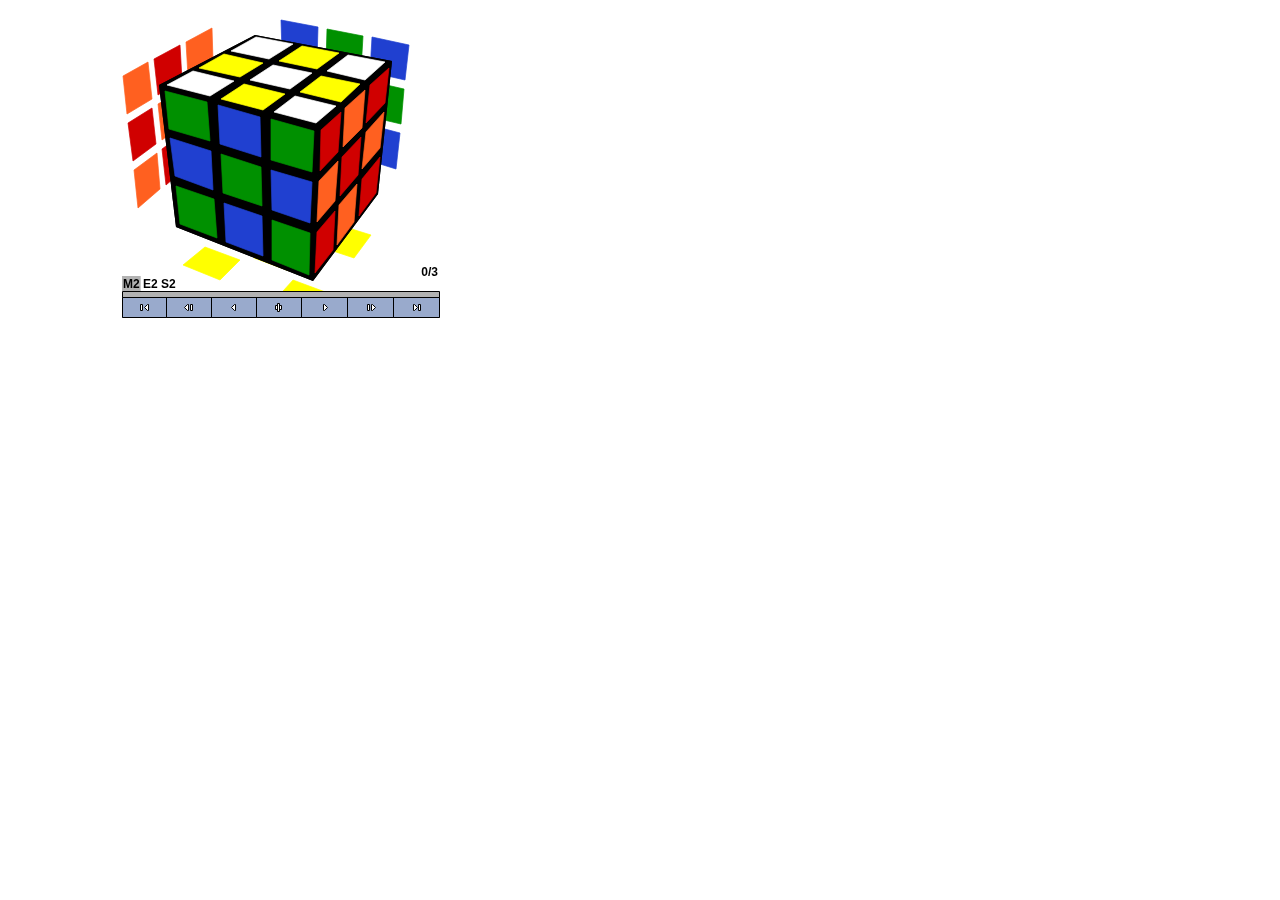
<file: rubik/index.html>
<!DOCTYPE html>
<html><head>
 
<meta name="viewport" content="width=device-width,initial-scale=1">
<meta http-equiv="content-type" content="text/html; charset=utf-8">
<title>AnimCubeJS - the Rubik's Cube Animation Simulator</title>
<script src="AnimCube3.js"></script>
<script src="config.js"></script>
<script src="https://ajax.googleapis.com/ajax/libs/jquery/3.6.1/jquery.min.js"></script>
<style>
body, html {
  font-family: Arial, Helvetica, sans-serif;
  margin: 0px 5%; 
}

.cube {display: inline-block}

</style>
</head>

<body>
<div id="contenedor">
    <!-- <div class="cube" style="width:320px; height:372px"> <script>AnimCube3("colorscheme=wygbor&move={Aprieta play...} R {para realizar...} U' {los movimientos.} L F {Permite animación...} U' {y manipulación...} R2 U2 {del cubo rubik} R U R' U2 D' L D F2 L2 U&initrevmove=#&bgcolor=FFFFFF&butbgcolor=99AACC&movetext=5&metric=2&fonttype=0&snap=1&buttonheight=20");</script><canvas style="width: 318px; height: 370px;" width="318" height="370"></canvas></div> -->
    <div class="cube" style="width:319px; height:319px"> <script>AnimCube3("colorscheme=wygbor&move=M2 E2 S2&initrevmove=#&bgcolor=FFFFFF&butbgcolor=99AACC&movetext=5&hinthoriz=3.7&hint=6&metric=20&fonttype=0&snap=1&buttonheight=20");</script><canvas style="width: 319px; height: 319px;" width="319" height="319"></canvas></div>
</div>

</body>
</html>
</file>
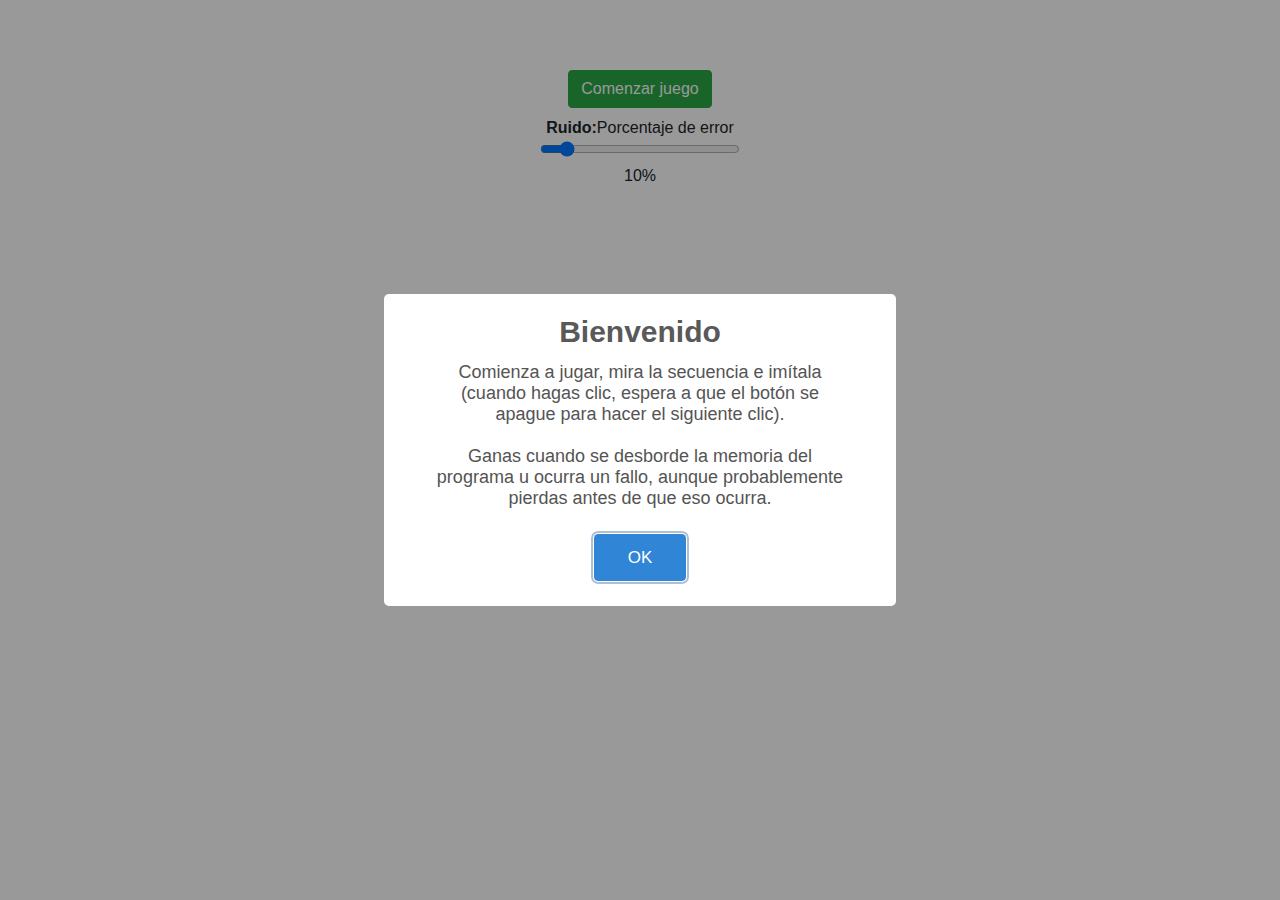
<file: simon/index.html>
<!DOCTYPE html>
<html lang="en">

<head>
    <meta charset="UTF-8"/>
    <meta name="viewport" content="width=device-width, initial-scale=1.0, maximum-scale=1, minimum-scale=1, user-scalable=no"/>
    <title>Simon dice</title>
    <script src="js/d3.min.js"></script>
    <script src="js/sweetalert2.min.js"></script>
    <script src="js/howler.core.min.js"></script>
    <link rel="stylesheet" href="css/bootstrap.min.css">
    <style>
        .boton {
            cursor: pointer;
        }

        body {
            padding-bottom: 70px;
            padding-top: 70px;
        }
    </style>
</head>

<body>
<main class="container-fluid">
    <div class="row text-center">
        <div class="col-12 table-responsive">
            <button id="comenzar" class="mb-2 btn btn-success">Comenzar juego</button>
            <div id="contenedorJuego"></div>
        </div>
        <div class="col-12 table-responsive" style="text-align:center;"><b>Ruido:</b>Porcentaje de error<br><input value="10" type="range" max="99" min="0" id="noise" style="width:200px;" oninput="document.getElementById('noiseTxt').innerHTML=this.value"><br><span id="noiseTxt">10</span>%</div>
    </div>
</main>
<script src="js/game.js"></script>
</body>
</html>
</file>
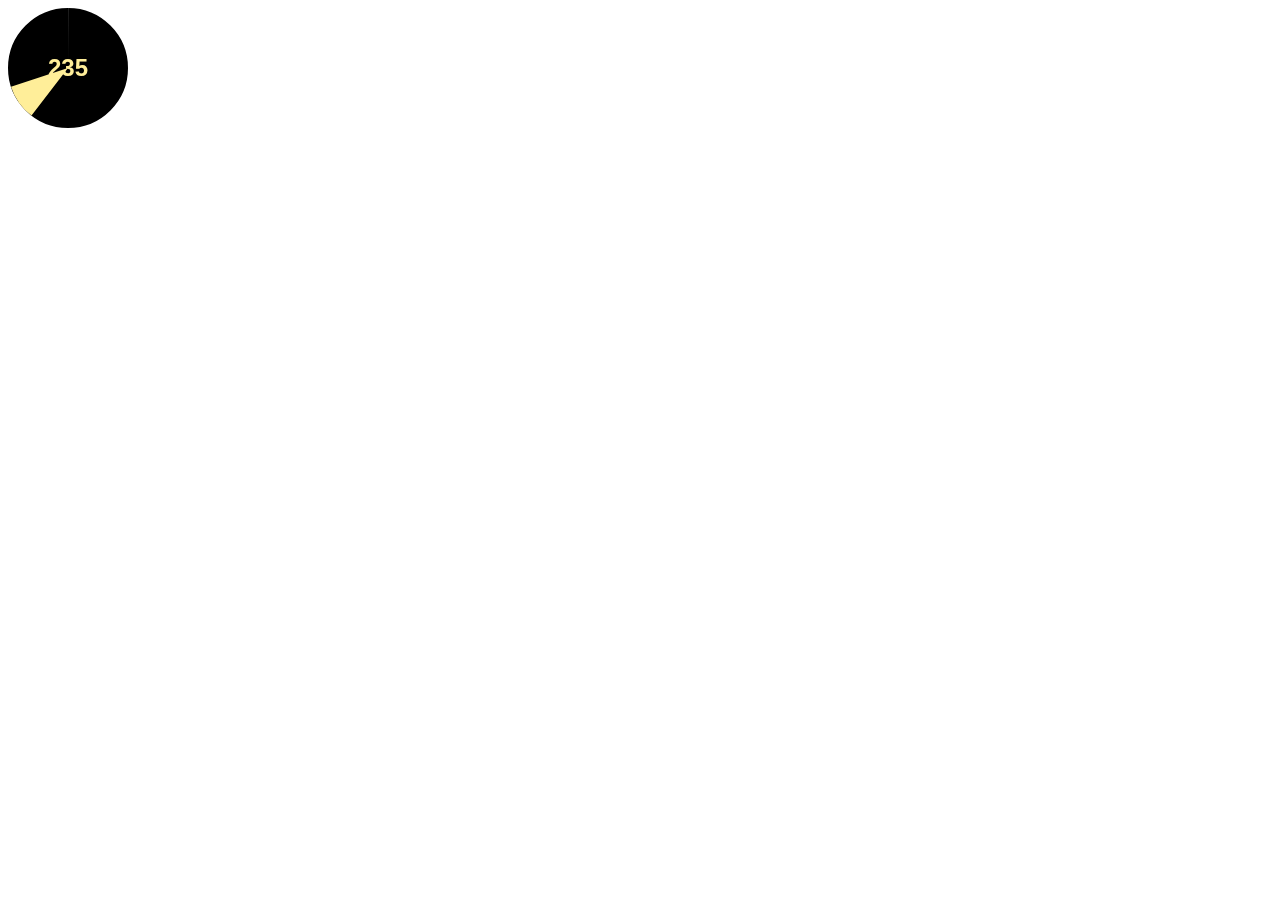
<file: billar/indexKnob.html>
<!DOCTYPE html>
<html>
<head>
    <title>jQuery Knob demo</title>
    <script src="jquery.min.js"></script>
    <!--[if IE]><script type="text/javascript" src="excanvas.js"></script><![endif]-->
    <script src="jquery.knob.min.js"></script>
    <script>
        $(function($) {
            $(".knob").knob({
                change : function (value) {
                    console.log("change : " + value);
                }
            });
        });
    </script>
</head>
<body>

    <input class="knob" data-bgColor="#000" data-fgColor="#fe9" data-cursor=true data-thickness=1.0 data-min=1 data-max=360 data-width="120" data-displayInput=true value="235">

</body>
</html>
</file>
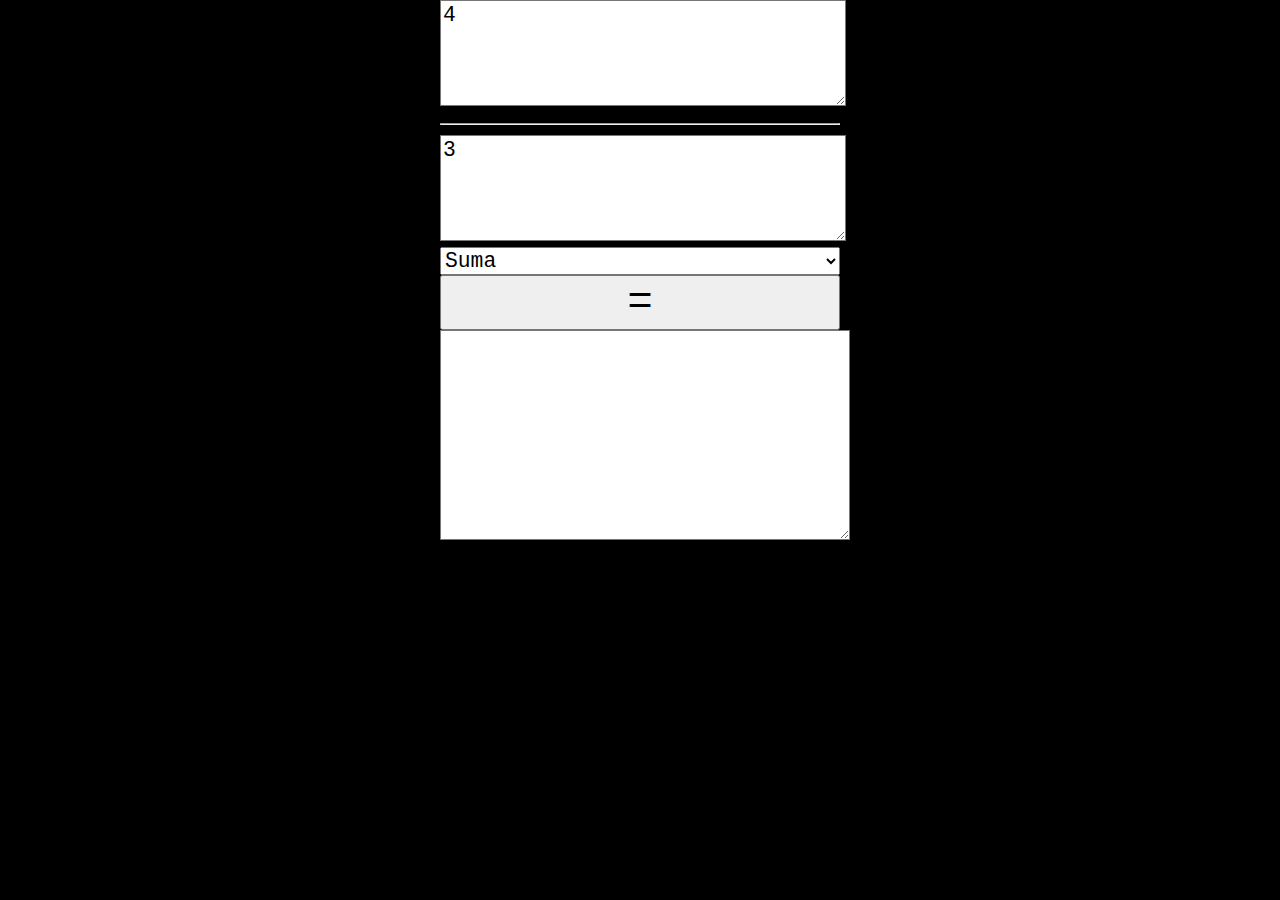
<file: calculadora/index_old.html>
<!DOCTYPE html>
<html>
<head>
<meta charset="utf-8">
<title>Calculadora sonora</title>
<script src='decimal.js'></script>
<style>
body {
  background-color: #000;
  padding: 0;
  margin: 0;
}
* {
  font-size: 16pt;
  font-family: 'Courier New', Courier, monospace;
}
#input1,#input2 {
    background-color: #fff;
    height: 100px;
    width: 400px;
}
#boton {
    margin: 0 auto;
    width: 400px;
    font-size: 2em;
}
#output {
    background-color: #fff;
    height: 200px;
    width: 400px;
    padding:4px;
    overflow: auto;
}
.centro {
    width: 400px;
    margin: 0 auto;
}
#datos {
    color: #444;
    font-size: 12pt;
}
#operacion {
    width: 400px;
    margin: 0 auto;
}
</style>
</head>
<body>
<div class="centro">
    <div>
        <textarea id="input1">4</textarea>
        <hr>
        <textarea id="input2">3</textarea>
    </div>
    <select id="operacion">
        <option value="add">Suma</option>
        <option value="minus">Resta</option>
        <option value="times">Multiplicación</option>
        <option value="div">División</option>
        <option value="pow">Potencia</option>
    </select>
    <input type="button" value="=" id="boton">
    <div>
        <textarea id="output"></textarea>
        <span id="datos"></span>
    </div>
</div>
<script>
    var precision = 100;
    Decimal.set({ precision: precision });
    var arriba = '';
    var abajo = '';
    var resultado = '';
    // split expression by operator considering parentheses
    const split = (expression, operator) => {
        const result = [];
        let braces = 0;
        let currentChunk = "";
        for (let i = 0; i < expression.length; ++i) {
            const curCh = expression[i];
            if (curCh == '(') {
                braces++;
            } else if (curCh == ')') {
                braces--;
            }
            if (braces == 0 && operator == curCh) {
                result.push(currentChunk);
                currentChunk = "";
            } else currentChunk += curCh;
        }
        if (currentChunk != "") {
            result.push(currentChunk);
        }
        return result;
    };
    // this will only take strings containing * operator [ no + ]
    const parsePowerSeparatedExpression = (expression) => {
        const numbersString = split(expression, '^');
        const numbers = numbersString.map(noStr => {
            if (noStr[0] == '(') {
                const expr = noStr.substr(1, noStr.length - 2);
                // recursive call to the main function
                return parsePlusSeparatedExpression(expr);
            }
            return +noStr;
        });
        if(numbers.length>1) {
            console.log("Pow:",numbers);
            const initialValue = numbers[0];
            const result = numbers.reduce((acc, no) => Math.pow(acc, no), initialValue);
            return result;
        }else return numbers[0];
    };
    // ^ *
    const parseMultiplicationSeparatedExpression = (expression) => {
        const numbersString = split(expression, '*');
        const numbers = numbersString.map(noStr => parsePowerSeparatedExpression(noStr));
        if(numbers.length>1) {
            console.log("Mul:",numbers);
            const initialValue = numbers[0];
            const result = numbers.slice(1).reduce((acc, no) => acc * no, initialValue);
            return result;
        }else return numbers[0];
    };
    // ^ * -
    const parseMinusSeparatedExpression = (expression) => {
        const numbersString = split(expression, '-');
        const numbers = numbersString.map(noStr => parseMultiplicationSeparatedExpression(noStr));
        if(numbers.length>1) {
            console.log("Min:",numbers);
            const initialValue = numbers[0];
            const result = numbers.slice(1).reduce((acc, no) => acc - no, initialValue);
            return result;
        }else return numbers[0];
    };
    // ^ * - + 
    const parsePlusSeparatedExpression = (expression) => {
        const numbersString = split(expression, '+');
        const numbers = numbersString.map(noStr => parseMinusSeparatedExpression(noStr));
        if(numbers.length>1) {
            console.log("Mas:",numbers);
            const initialValue = 0.0;
            const result = numbers.reduce((acc, no) => acc + no, initialValue);
            return result;
        }else return numbers[0];
    };
    const parse = () => {
        const salida = document.getElementById('output');
        const datos = document.getElementById('datos');
        const input1 = document.getElementById('input1').value;
        const result1 = parsePlusSeparatedExpression(input1);
        const input2 = document.getElementById('input2').value;
        const result2 = parsePlusSeparatedExpression(input2);
        arriba = String(result1);
        abajo = String(result2);
        const x = new Decimal(arriba);
        const y = new Decimal(abajo);
        const r = x.div(y);
        resultado = r.toFixed();
        salida.value = arriba + " / " + abajo + " = " + resultado;
        datos.innerHTML=salida.innerHTML.length;
    };
</script>
<script>
document.getElementById('boton').addEventListener("click", function() {
    parse();
    /* var x = new Decimal(document.getElementById('input1').value);
    var y = new Decimal(document.getElementById('input2').value);
    var salida = document.getElementById('output');
    var datos = document.getElementById('datos');
    var op = document.getElementById('operacion').value;
    if(op=='pow'){
        var r = x.pow(y);
    }else if(op=='div'){
        var r = x.div(y);
    }else if(op=='times'){
        var r = x.times(y);
    }else if(op=='minus'){
        var r = x.plus(-y);
    }else { //if(op=='add'){
        var r = x.plus(y);
    }
    salida.innerHTML=r.toFixed();
    datos.innerHTML=salida.innerHTML.length; */
});
</script>
</body>
</html>
</file>
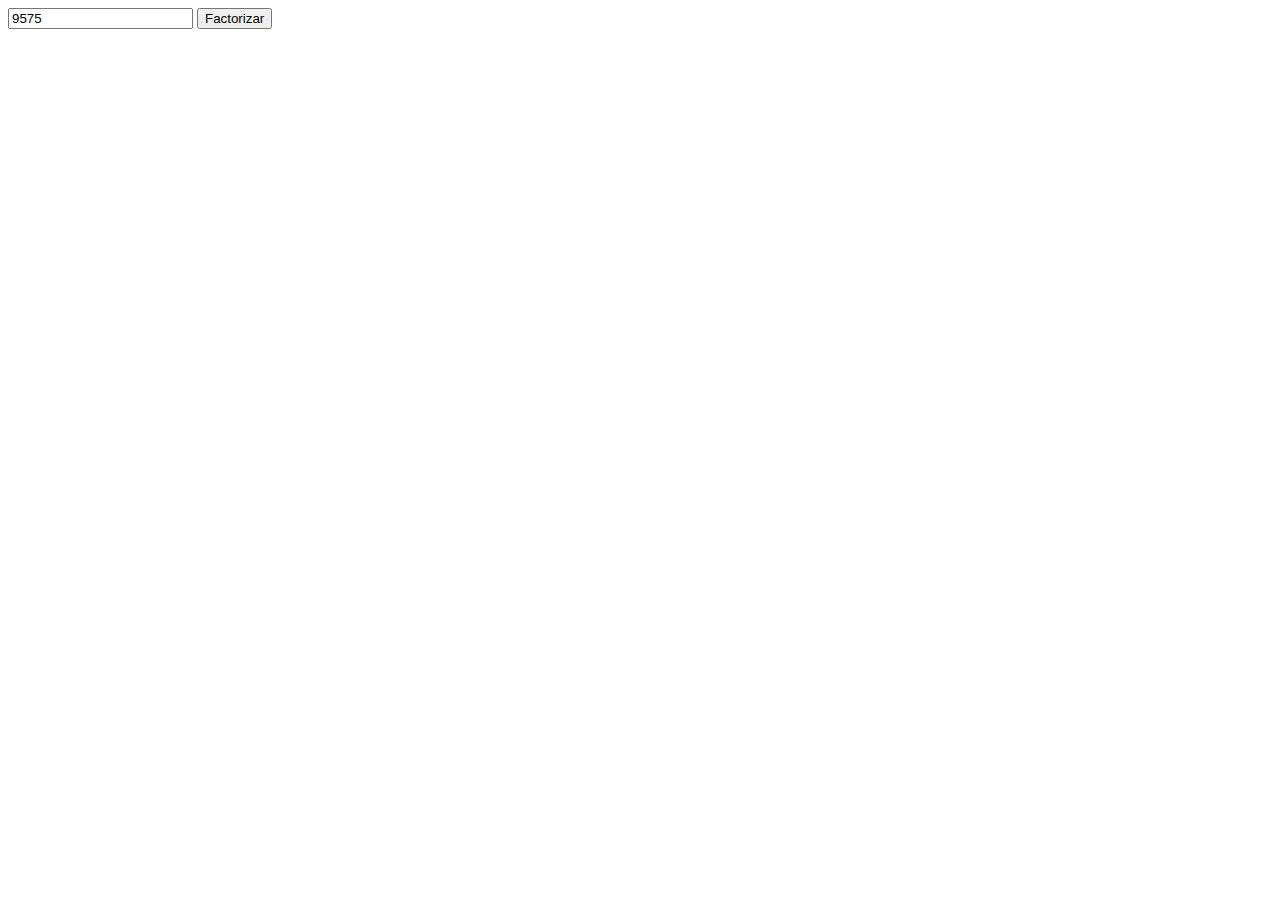
<file: ciudad/ww.html>
<!DOCTYPE html>
<html lang="es">
<head>
    <meta charset="UTF-8">
    <meta http-equiv="X-UA-Compatible" content="IE=edge">
    <meta name="viewport" content="width=device-width, initial-scale=1.0">
    <title>Web Workers</title>
</head>
<body>
    <div class="controls">
        <input id="numero" type="number" placeholder="Ingrese un número"/>
        <button id="btnCreate">Factorizar</button>
    </div>
    <div id="container"></div>
    <script src="./ww.js"></script>
</body>
</html>
</file>
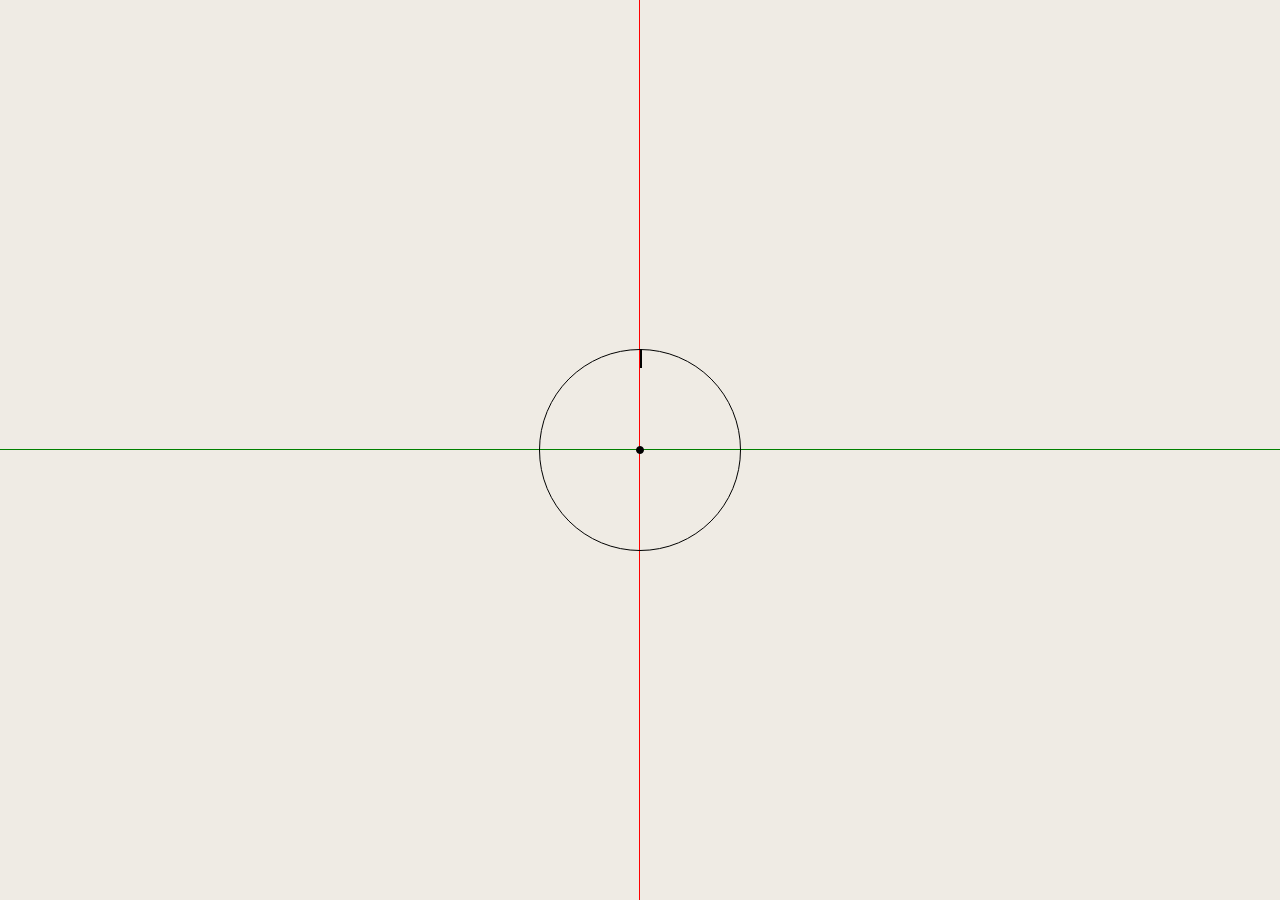
<file: gyro/index2.html>
<!doctype html>
<html>
<head>
    <meta charset="utf-8">
	<meta name="viewport" content="width=device-width, user-scalable=no,initial-scale=1, maximum-scale=1">
    <title>Gyro</title>
    <link rel="stylesheet" href="css/style.css">
    <script src="js/main.js"></script>
</head>
<body onload="init()">
   <div id="x" class="line"></div>
   <div id="y" class ="line"></div>
   <div id="angle"></div>
	<div id="guideX"></div>
	<div id="guideY"></div>
</body>
</html>
</file>
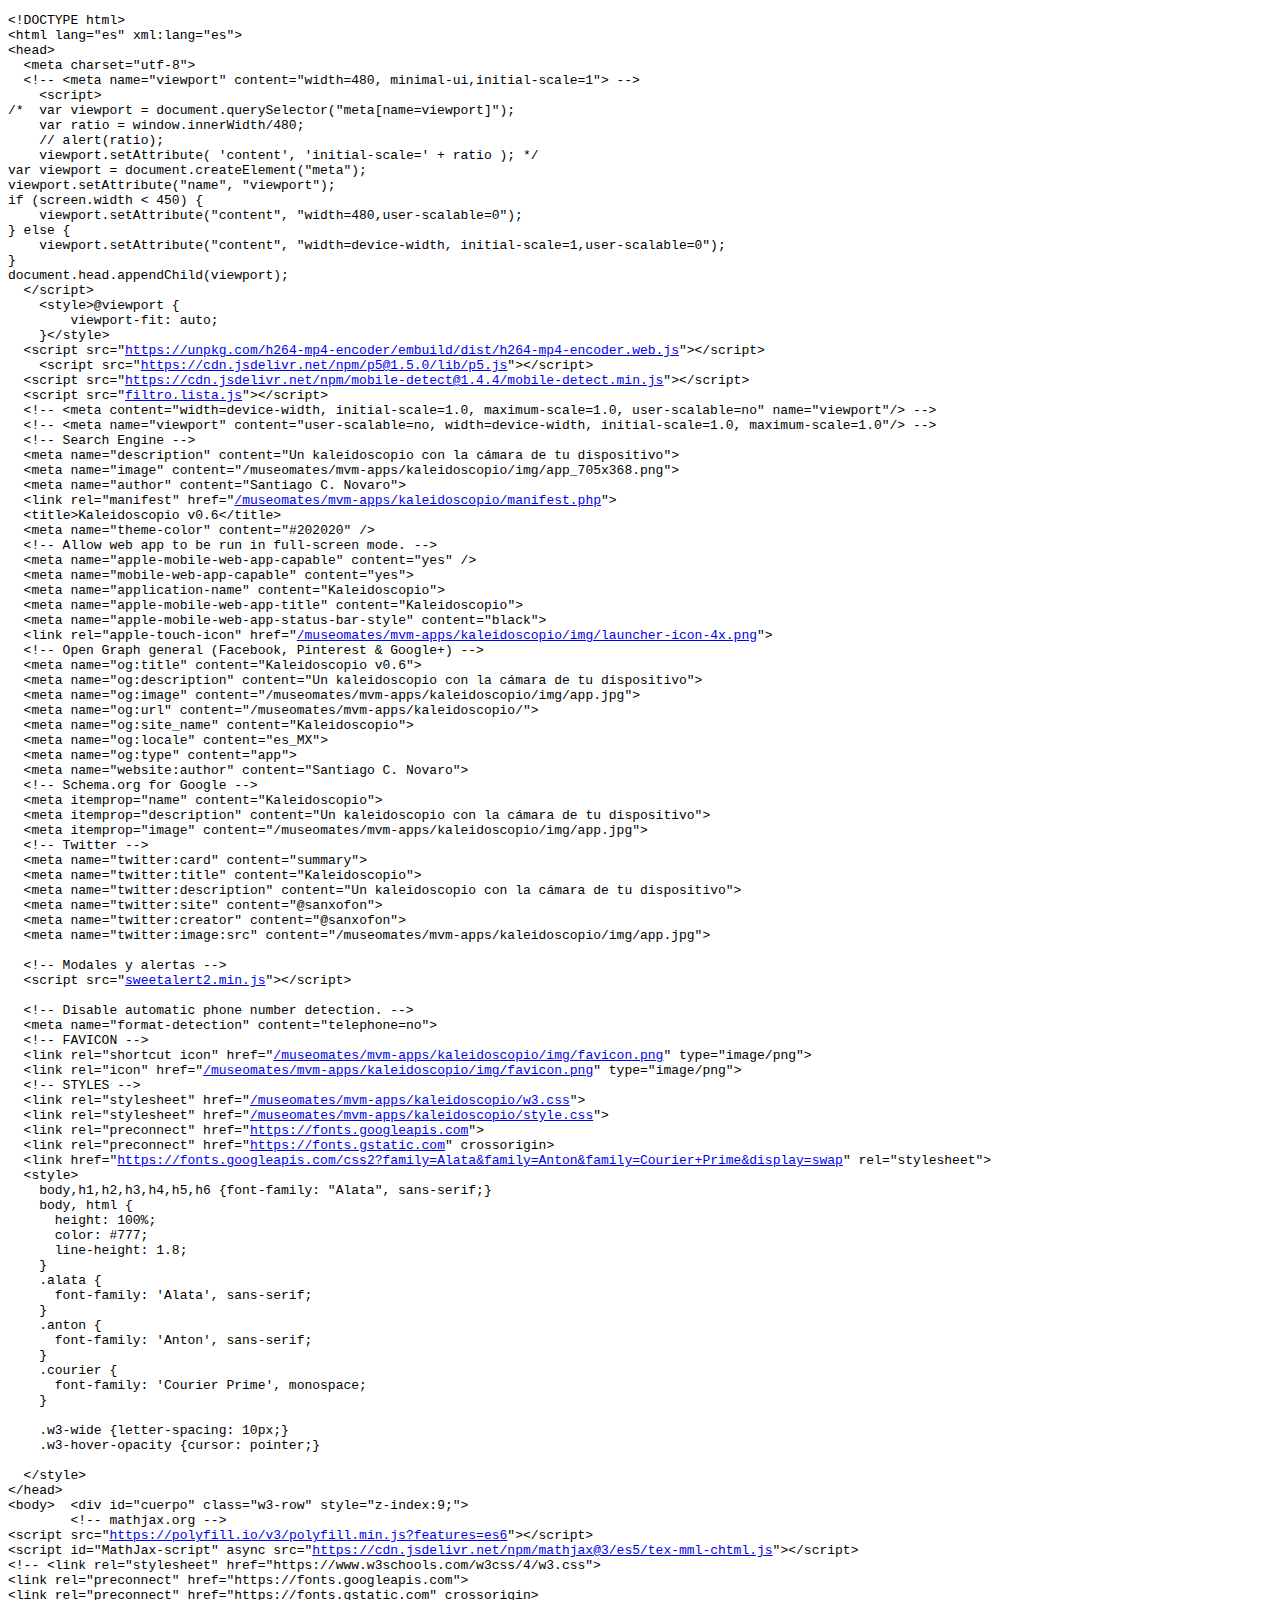
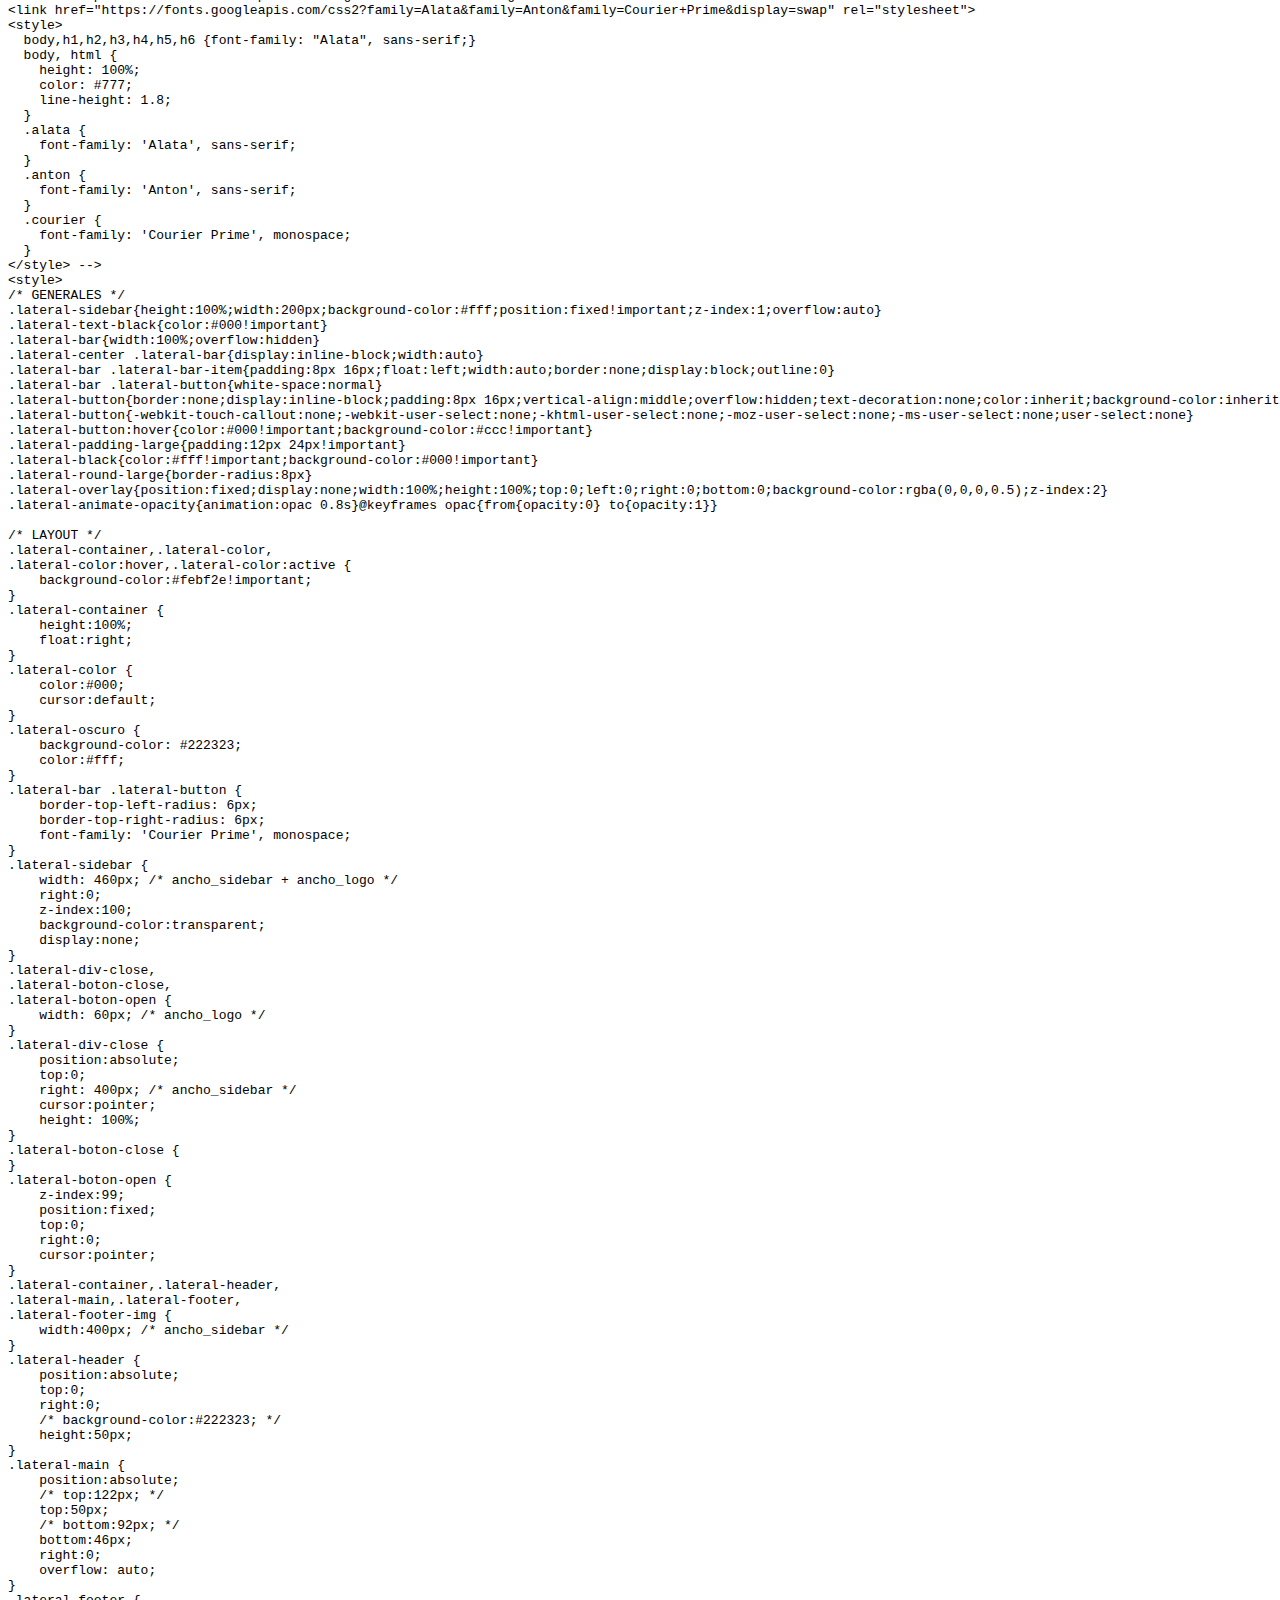
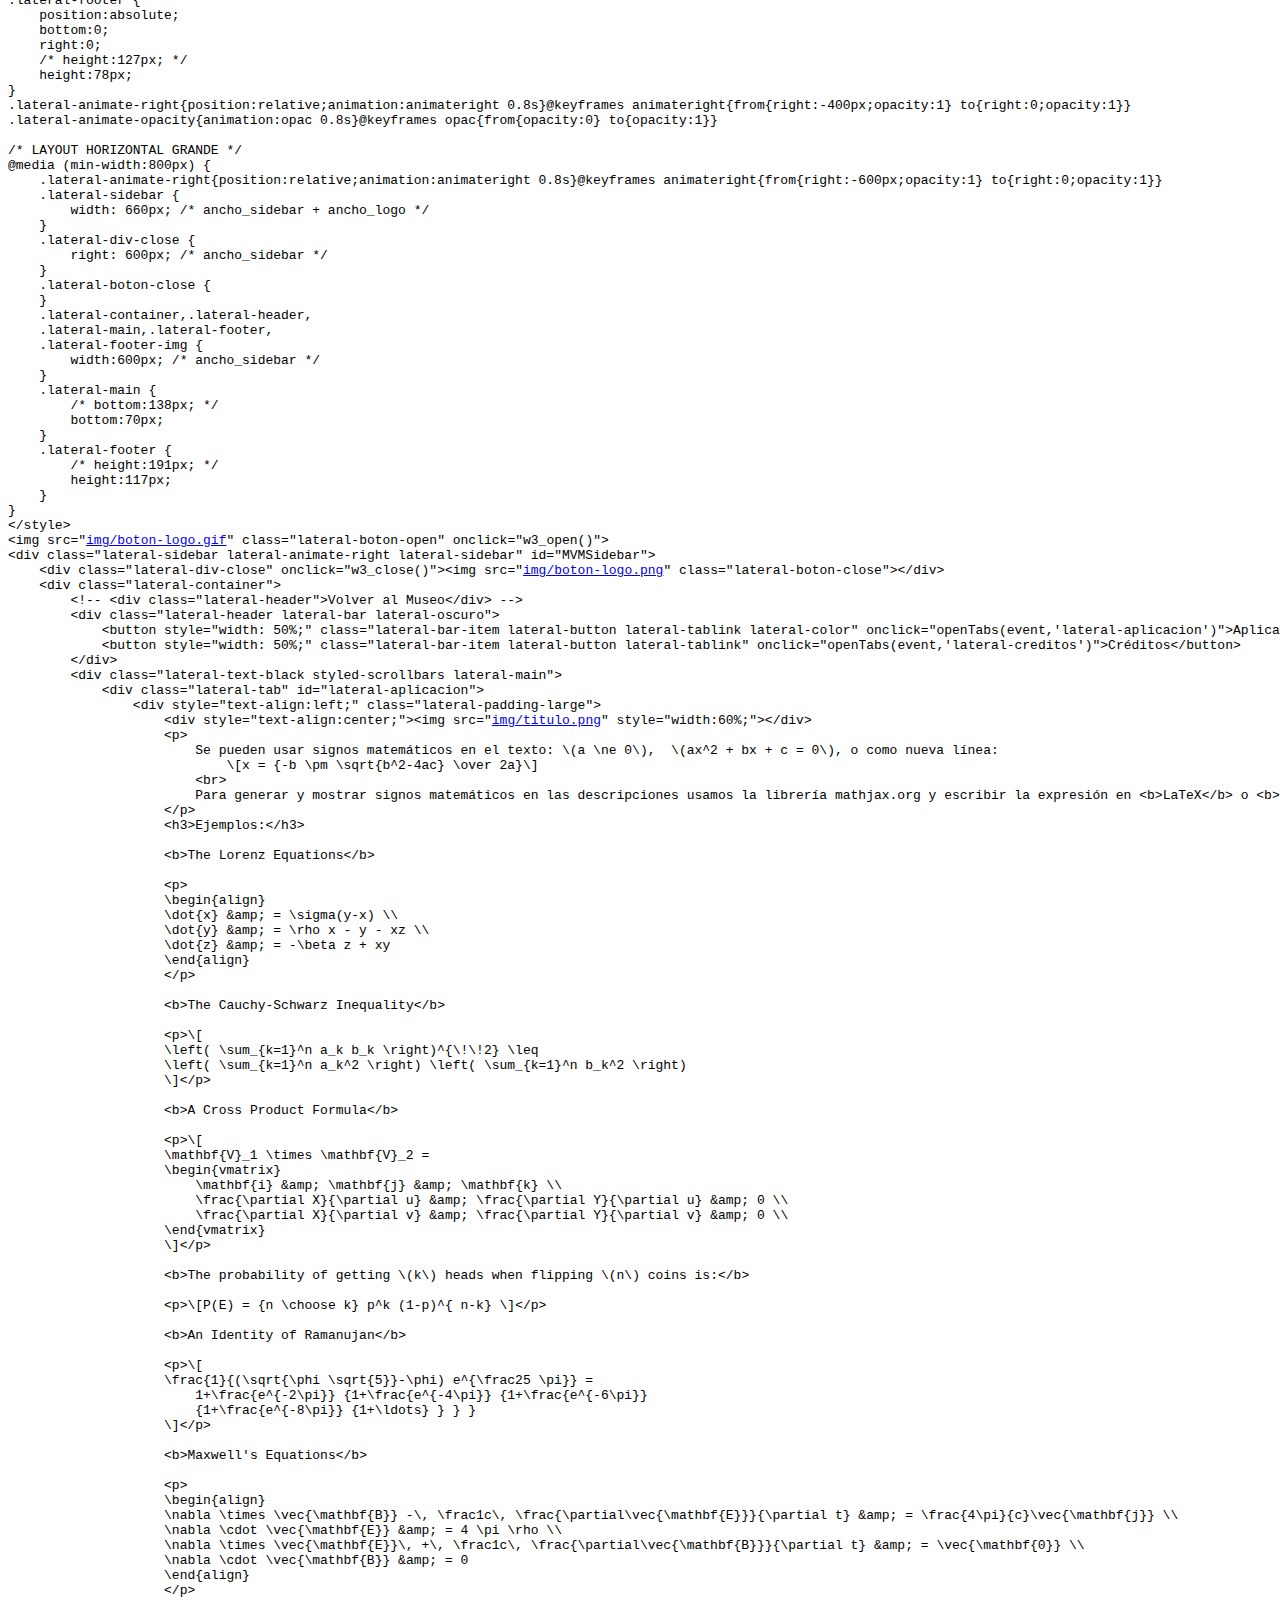
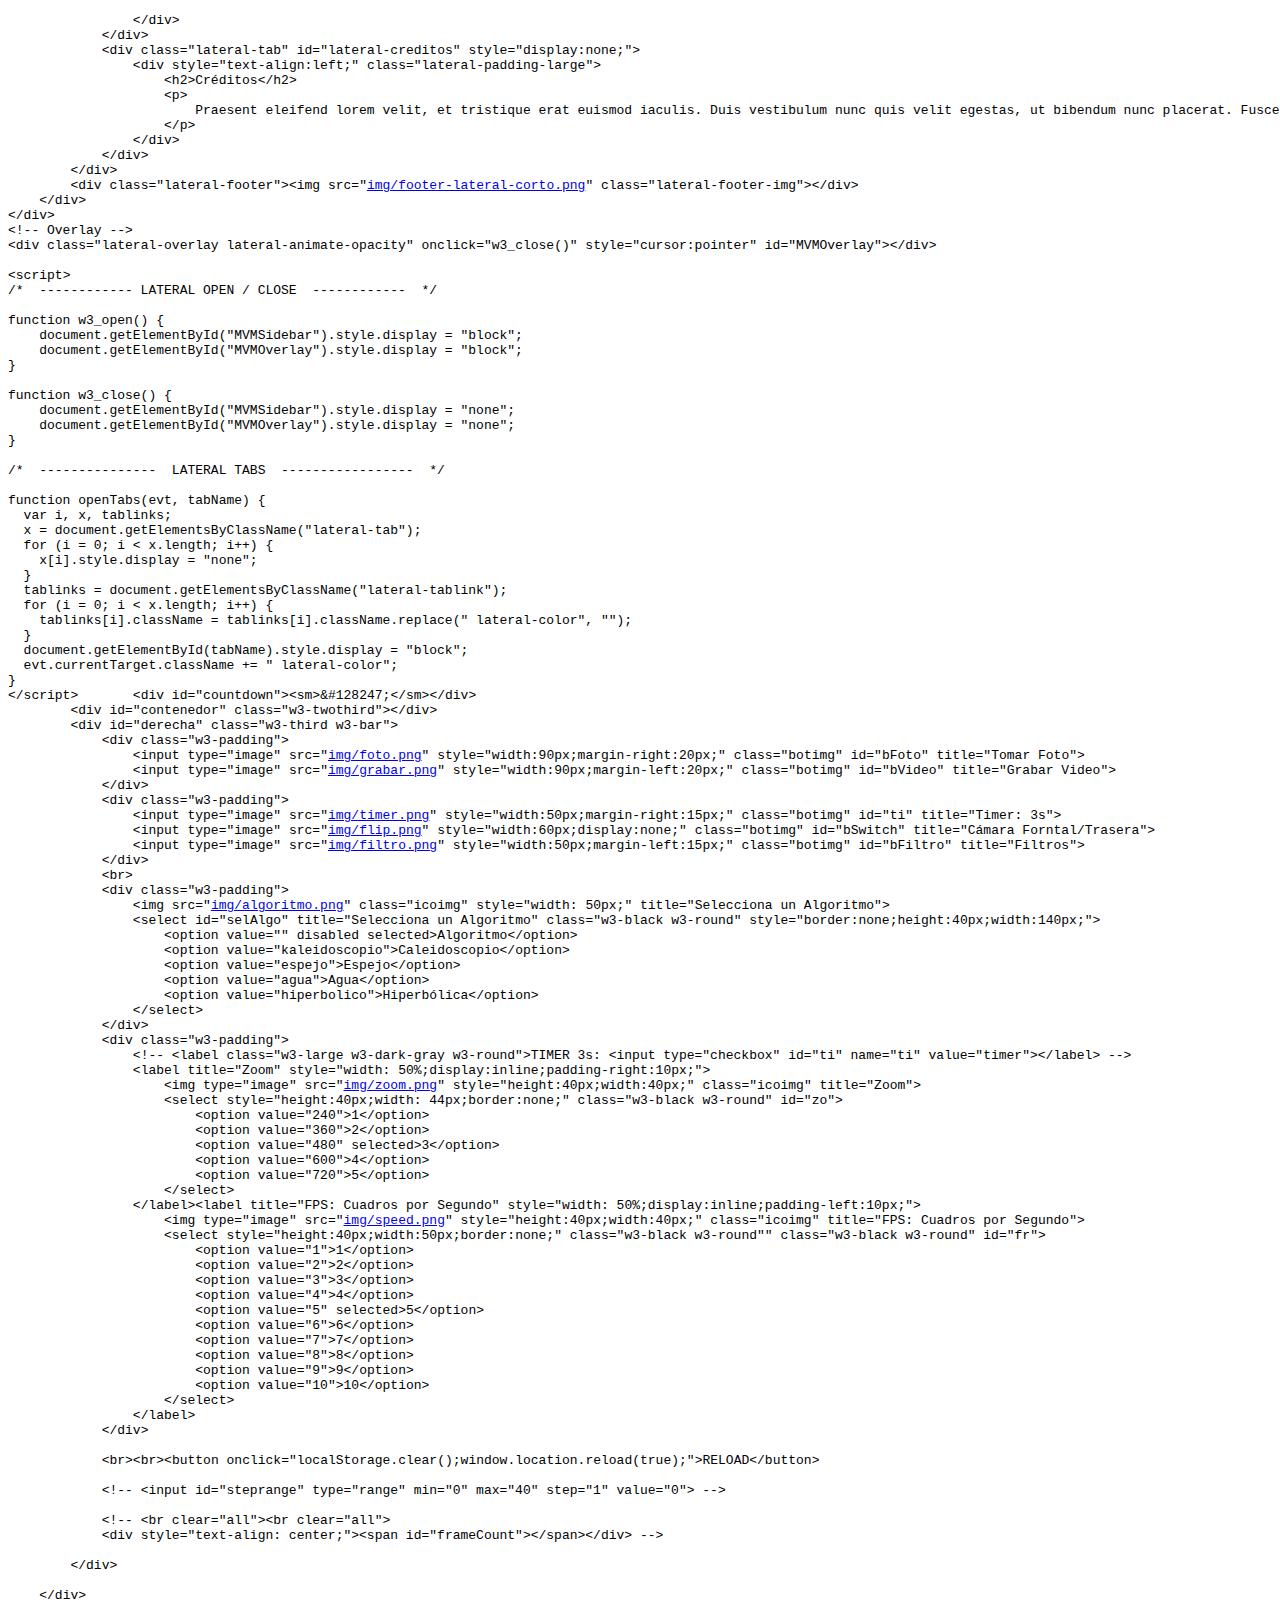
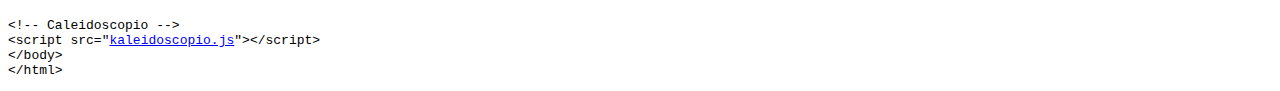
<file: kaleidoscopio/_index.html>
<!DOCTYPE html>
<html><head>
<meta http-equiv="content-type" content="text/html; charset=UTF-8"><meta name="viewport" content="width=device-width"><title>https://localhost/museomates/mvm-apps/kaleidoscopio/</title><link rel="stylesheet" type="text/css" href="resource://content-accessible/viewsource.css"></head><body id="viewsource" class="highlight" style="tab-size: 4"><pre id="line1"><span></span><span class="doctype">&lt;!DOCTYPE html&gt;</span><span>
<span id="line2"></span></span><span>&lt;<span class="start-tag">html</span> <span class="attribute-name">lang</span>="<a class="attribute-value">es</a>" <span class="attribute-name">xml:lang</span>="<a class="attribute-value">es</a>"&gt;</span><span>
<span id="line3"></span></span><span>&lt;<span class="start-tag">head</span>&gt;</span><span>
<span id="line4"></span>  </span><span>&lt;<span class="start-tag">meta</span> <span class="attribute-name">charset</span>="<a class="attribute-value">utf-8</a>"&gt;</span><span>
<span id="line5"></span>  </span><span class="comment">&lt;!-- &lt;meta name="viewport" content="width=480, minimal-ui,initial-scale=1"&gt; --&gt;</span><span>
<span id="line6"></span>	</span><span>&lt;<span class="start-tag">script</span>&gt;</span><span>
<span id="line7"></span>/* 	var viewport = document.querySelector("meta[name=viewport]");
<span id="line8"></span>	var ratio = window.innerWidth/480;
<span id="line9"></span>	// alert(ratio);
<span id="line10"></span>	viewport.setAttribute( 'content', 'initial-scale=' + ratio ); */
<span id="line11"></span>var viewport = document.createElement("meta");
<span id="line12"></span>viewport.setAttribute("name", "viewport");
<span id="line13"></span>if (screen.width </span><span>&lt; </span><span>450) {
<span id="line14"></span>    viewport.setAttribute("content", "width=480,user-scalable=0");
<span id="line15"></span>} else {
<span id="line16"></span>    viewport.setAttribute("content", "width=device-width, initial-scale=1,user-scalable=0");
<span id="line17"></span>}
<span id="line18"></span>document.head.appendChild(viewport);
<span id="line19"></span>  </span><span>&lt;/<span class="end-tag">script</span>&gt;</span><span>
<span id="line20"></span>	</span><span>&lt;<span class="start-tag">style</span>&gt;</span><span>@viewport {
<span id="line21"></span>		viewport-fit: auto;
<span id="line22"></span>	}</span><span>&lt;/<span class="end-tag">style</span>&gt;</span><span>
<span id="line23"></span>  </span><span>&lt;<span class="start-tag">script</span> <span class="attribute-name">src</span>="<a class="attribute-value" href="view-source:https://unpkg.com/h264-mp4-encoder/embuild/dist/h264-mp4-encoder.web.js">https://unpkg.com/h264-mp4-encoder/embuild/dist/h264-mp4-encoder.web.js</a>"&gt;</span><span></span><span>&lt;/<span class="end-tag">script</span>&gt;</span><span>
<span id="line24"></span>	</span><span>&lt;<span class="start-tag">script</span> <span class="attribute-name">src</span>="<a class="attribute-value" href="view-source:https://cdn.jsdelivr.net/npm/p5@1.5.0/lib/p5.js">https://cdn.jsdelivr.net/npm/p5@1.5.0/lib/p5.js</a>"&gt;</span><span></span><span>&lt;/<span class="end-tag">script</span>&gt;</span><span>
<span id="line25"></span>  </span><span>&lt;<span class="start-tag">script</span> <span class="attribute-name">src</span>="<a class="attribute-value" href="view-source:https://cdn.jsdelivr.net/npm/mobile-detect@1.4.4/mobile-detect.min.js">https://cdn.jsdelivr.net/npm/mobile-detect@1.4.4/mobile-detect.min.js</a>"&gt;</span><span></span><span>&lt;/<span class="end-tag">script</span>&gt;</span><span>
<span id="line26"></span>  </span><span>&lt;<span class="start-tag">script</span> <span class="attribute-name">src</span>="<a class="attribute-value" href="view-source:https://localhost/museomates/mvm-apps/kaleidoscopio/filtro.lista.js">filtro.lista.js</a>"&gt;</span><span></span><span>&lt;/<span class="end-tag">script</span>&gt;</span><span>
<span id="line27"></span>  </span><span class="comment">&lt;!-- &lt;meta content="width=device-width, initial-scale=1.0, maximum-scale=1.0, user-scalable=no" name="viewport"/&gt; --&gt;</span><span>
<span id="line28"></span>  </span><span class="comment">&lt;!-- &lt;meta name="viewport" content="user-scalable=no, width=device-width, initial-scale=1.0, maximum-scale=1.0"/&gt; --&gt;</span><span>
<span id="line29"></span>  </span><span class="comment">&lt;!-- Search Engine --&gt;</span><span>
<span id="line30"></span>  </span><span>&lt;<span class="start-tag">meta</span> <span class="attribute-name">name</span>="<a class="attribute-value">description</a>" <span class="attribute-name">content</span>="<a class="attribute-value">Un kaleidoscopio con la cámara de tu dispositivo</a>"&gt;</span><span>
<span id="line31"></span>  </span><span>&lt;<span class="start-tag">meta</span> <span class="attribute-name">name</span>="<a class="attribute-value">image</a>" <span class="attribute-name">content</span>="<a class="attribute-value">/museomates/mvm-apps/kaleidoscopio/img/app_705x368.png</a>"&gt;</span><span>
<span id="line32"></span>  </span><span>&lt;<span class="start-tag">meta</span> <span class="attribute-name">name</span>="<a class="attribute-value">author</a>" <span class="attribute-name">content</span>="<a class="attribute-value">Santiago C. Novaro</a>"&gt;</span><span>
<span id="line33"></span>  </span><span>&lt;<span class="start-tag">link</span> <span class="attribute-name">rel</span>="<a class="attribute-value">manifest</a>" <span class="attribute-name">href</span>="<a class="attribute-value" href="view-source:https://localhost/museomates/mvm-apps/kaleidoscopio/manifest.php">/museomates/mvm-apps/kaleidoscopio/manifest.php</a>"&gt;</span><span>
<span id="line34"></span>  </span><span>&lt;<span class="start-tag">title</span>&gt;</span><span>Kaleidoscopio v0.6</span><span>&lt;/<span class="end-tag">title</span>&gt;</span><span>
<span id="line35"></span>  </span><span>&lt;<span class="start-tag">meta</span> <span class="attribute-name">name</span>="<a class="attribute-value">theme-color</a>" <span class="attribute-name">content</span>="<a class="attribute-value">#202020</a>" <span>/</span>&gt;</span><span>
<span id="line36"></span>  </span><span class="comment">&lt;!-- Allow web app to be run in full-screen mode. --&gt;</span><span>
<span id="line37"></span>  </span><span>&lt;<span class="start-tag">meta</span> <span class="attribute-name">name</span>="<a class="attribute-value">apple-mobile-web-app-capable</a>" <span class="attribute-name">content</span>="<a class="attribute-value">yes</a>" <span>/</span>&gt;</span><span>
<span id="line38"></span>  </span><span>&lt;<span class="start-tag">meta</span> <span class="attribute-name">name</span>="<a class="attribute-value">mobile-web-app-capable</a>" <span class="attribute-name">content</span>="<a class="attribute-value">yes</a>"&gt;</span><span>
<span id="line39"></span>  </span><span>&lt;<span class="start-tag">meta</span> <span class="attribute-name">name</span>="<a class="attribute-value">application-name</a>" <span class="attribute-name">content</span>="<a class="attribute-value">Kaleidoscopio</a>"&gt;</span><span>
<span id="line40"></span>  </span><span>&lt;<span class="start-tag">meta</span> <span class="attribute-name">name</span>="<a class="attribute-value">apple-mobile-web-app-title</a>" <span class="attribute-name">content</span>="<a class="attribute-value">Kaleidoscopio</a>"&gt;</span><span>
<span id="line41"></span>  </span><span>&lt;<span class="start-tag">meta</span> <span class="attribute-name">name</span>="<a class="attribute-value">apple-mobile-web-app-status-bar-style</a>" <span class="attribute-name">content</span>="<a class="attribute-value">black</a>"&gt;</span><span>
<span id="line42"></span>  </span><span>&lt;<span class="start-tag">link</span> <span class="attribute-name">rel</span>="<a class="attribute-value">apple-touch-icon</a>" <span class="attribute-name">href</span>="<a class="attribute-value" href="view-source:https://localhost/museomates/mvm-apps/kaleidoscopio/img/launcher-icon-4x.png">/museomates/mvm-apps/kaleidoscopio/img/launcher-icon-4x.png</a>"&gt;</span><span>
<span id="line43"></span>  </span><span class="comment">&lt;!-- Open Graph general (Facebook, Pinterest &amp; Google+) --&gt;</span><span>
<span id="line44"></span>  </span><span>&lt;<span class="start-tag">meta</span> <span class="attribute-name">name</span>="<a class="attribute-value">og:title</a>" <span class="attribute-name">content</span>="<a class="attribute-value">Kaleidoscopio v0.6</a>"&gt;</span><span>
<span id="line45"></span>  </span><span>&lt;<span class="start-tag">meta</span> <span class="attribute-name">name</span>="<a class="attribute-value">og:description</a>" <span class="attribute-name">content</span>="<a class="attribute-value">Un kaleidoscopio con la cámara de tu dispositivo</a>"&gt;</span><span>
<span id="line46"></span>  </span><span>&lt;<span class="start-tag">meta</span> <span class="attribute-name">name</span>="<a class="attribute-value">og:image</a>" <span class="attribute-name">content</span>="<a class="attribute-value">/museomates/mvm-apps/kaleidoscopio/img/app.jpg</a>"&gt;</span><span>
<span id="line47"></span>  </span><span>&lt;<span class="start-tag">meta</span> <span class="attribute-name">name</span>="<a class="attribute-value">og:url</a>" <span class="attribute-name">content</span>="<a class="attribute-value">/museomates/mvm-apps/kaleidoscopio/</a>"&gt;</span><span>
<span id="line48"></span>  </span><span>&lt;<span class="start-tag">meta</span> <span class="attribute-name">name</span>="<a class="attribute-value">og:site_name</a>" <span class="attribute-name">content</span>="<a class="attribute-value">Kaleidoscopio</a>"&gt;</span><span>
<span id="line49"></span>  </span><span>&lt;<span class="start-tag">meta</span> <span class="attribute-name">name</span>="<a class="attribute-value">og:locale</a>" <span class="attribute-name">content</span>="<a class="attribute-value">es_MX</a>"&gt;</span><span>
<span id="line50"></span>  </span><span>&lt;<span class="start-tag">meta</span> <span class="attribute-name">name</span>="<a class="attribute-value">og:type</a>" <span class="attribute-name">content</span>="<a class="attribute-value">app</a>"&gt;</span><span>
<span id="line51"></span>  </span><span>&lt;<span class="start-tag">meta</span> <span class="attribute-name">name</span>="<a class="attribute-value">website:author</a>" <span class="attribute-name">content</span>="<a class="attribute-value">Santiago C. Novaro</a>"&gt;</span><span>
<span id="line52"></span>  </span><span class="comment">&lt;!-- Schema.org for Google --&gt;</span><span>
<span id="line53"></span>  </span><span>&lt;<span class="start-tag">meta</span> <span class="attribute-name">itemprop</span>="<a class="attribute-value">name</a>" <span class="attribute-name">content</span>="<a class="attribute-value">Kaleidoscopio</a>"&gt;</span><span>
<span id="line54"></span>  </span><span>&lt;<span class="start-tag">meta</span> <span class="attribute-name">itemprop</span>="<a class="attribute-value">description</a>" <span class="attribute-name">content</span>="<a class="attribute-value">Un kaleidoscopio con la cámara de tu dispositivo</a>"&gt;</span><span>
<span id="line55"></span>  </span><span>&lt;<span class="start-tag">meta</span> <span class="attribute-name">itemprop</span>="<a class="attribute-value">image</a>" <span class="attribute-name">content</span>="<a class="attribute-value">/museomates/mvm-apps/kaleidoscopio/img/app.jpg</a>"&gt;</span><span>
<span id="line56"></span>  </span><span class="comment">&lt;!-- Twitter --&gt;</span><span>
<span id="line57"></span>  </span><span>&lt;<span class="start-tag">meta</span> <span class="attribute-name">name</span>="<a class="attribute-value">twitter:card</a>" <span class="attribute-name">content</span>="<a class="attribute-value">summary</a>"&gt;</span><span>
<span id="line58"></span>  </span><span>&lt;<span class="start-tag">meta</span> <span class="attribute-name">name</span>="<a class="attribute-value">twitter:title</a>" <span class="attribute-name">content</span>="<a class="attribute-value">Kaleidoscopio</a>"&gt;</span><span>
<span id="line59"></span>  </span><span>&lt;<span class="start-tag">meta</span> <span class="attribute-name">name</span>="<a class="attribute-value">twitter:description</a>" <span class="attribute-name">content</span>="<a class="attribute-value">Un kaleidoscopio con la cámara de tu dispositivo</a>"&gt;</span><span>
<span id="line60"></span>  </span><span>&lt;<span class="start-tag">meta</span> <span class="attribute-name">name</span>="<a class="attribute-value">twitter:site</a>" <span class="attribute-name">content</span>="<a class="attribute-value">@sanxofon</a>"&gt;</span><span>
<span id="line61"></span>  </span><span>&lt;<span class="start-tag">meta</span> <span class="attribute-name">name</span>="<a class="attribute-value">twitter:creator</a>" <span class="attribute-name">content</span>="<a class="attribute-value">@sanxofon</a>"&gt;</span><span>
<span id="line62"></span>  </span><span>&lt;<span class="start-tag">meta</span> <span class="attribute-name">name</span>="<a class="attribute-value">twitter:image:src</a>" <span class="attribute-name">content</span>="<a class="attribute-value">/museomates/mvm-apps/kaleidoscopio/img/app.jpg</a>"&gt;</span><span>
<span id="line63"></span>  
<span id="line64"></span>  </span><span class="comment">&lt;!-- Modales y alertas --&gt;</span><span>
<span id="line65"></span>  </span><span>&lt;<span class="start-tag">script</span> <span class="attribute-name">src</span>="<a class="attribute-value" href="view-source:https://localhost/museomates/mvm-apps/kaleidoscopio/sweetalert2.min.js">sweetalert2.min.js</a>"&gt;</span><span></span><span>&lt;/<span class="end-tag">script</span>&gt;</span><span>
<span id="line66"></span>  
<span id="line67"></span>  </span><span class="comment">&lt;!-- Disable automatic phone number detection. --&gt;</span><span>
<span id="line68"></span>  </span><span>&lt;<span class="start-tag">meta</span> <span class="attribute-name">name</span>="<a class="attribute-value">format-detection</a>" <span class="attribute-name">content</span>="<a class="attribute-value">telephone=no</a>"&gt;</span><span>
<span id="line69"></span>  </span><span class="comment">&lt;!-- FAVICON --&gt;</span><span>
<span id="line70"></span>  </span><span>&lt;<span class="start-tag">link</span> <span class="attribute-name">rel</span>="<a class="attribute-value">shortcut icon</a>" <span class="attribute-name">href</span>="<a class="attribute-value" href="view-source:https://localhost/museomates/mvm-apps/kaleidoscopio/img/favicon.png">/museomates/mvm-apps/kaleidoscopio/img/favicon.png</a>" <span class="attribute-name">type</span>="<a class="attribute-value">image/png</a>"&gt;</span><span>
<span id="line71"></span>  </span><span>&lt;<span class="start-tag">link</span> <span class="attribute-name">rel</span>="<a class="attribute-value">icon</a>" <span class="attribute-name">href</span>="<a class="attribute-value" href="view-source:https://localhost/museomates/mvm-apps/kaleidoscopio/img/favicon.png">/museomates/mvm-apps/kaleidoscopio/img/favicon.png</a>" <span class="attribute-name">type</span>="<a class="attribute-value">image/png</a>"&gt;</span><span>
<span id="line72"></span>  </span><span class="comment">&lt;!-- STYLES --&gt;</span><span>
<span id="line73"></span>  </span><span>&lt;<span class="start-tag">link</span> <span class="attribute-name">rel</span>="<a class="attribute-value">stylesheet</a>" <span class="attribute-name">href</span>="<a class="attribute-value" href="view-source:https://localhost/museomates/mvm-apps/kaleidoscopio/w3.css">/museomates/mvm-apps/kaleidoscopio/w3.css</a>"&gt;</span><span>
<span id="line74"></span>  </span><span>&lt;<span class="start-tag">link</span> <span class="attribute-name">rel</span>="<a class="attribute-value">stylesheet</a>" <span class="attribute-name">href</span>="<a class="attribute-value" href="view-source:https://localhost/museomates/mvm-apps/kaleidoscopio/style.css">/museomates/mvm-apps/kaleidoscopio/style.css</a>"&gt;</span><span>
<span id="line75"></span>  </span><span>&lt;<span class="start-tag">link</span> <span class="attribute-name">rel</span>="<a class="attribute-value">preconnect</a>" <span class="attribute-name">href</span>="<a class="attribute-value" href="view-source:https://fonts.googleapis.com/">https://fonts.googleapis.com</a>"&gt;</span><span>
<span id="line76"></span>  </span><span>&lt;<span class="start-tag">link</span> <span class="attribute-name">rel</span>="<a class="attribute-value">preconnect</a>" <span class="attribute-name">href</span>="<a class="attribute-value" href="view-source:https://fonts.gstatic.com/">https://fonts.gstatic.com</a>" <span class="attribute-name">crossorigin</span>&gt;</span><span>
<span id="line77"></span>  </span><span>&lt;<span class="start-tag">link</span> <span class="attribute-name">href</span>="<a class="attribute-value" href="view-source:https://fonts.googleapis.com/css2?family=Alata&amp;family=Anton&amp;family=Courier+Prime&amp;display=swap">https://fonts.googleapis.com/css2?family=Alata<span><span>&amp;</span>fa</span>mily=Anton<span><span>&amp;</span>fa</span>mily=Courier+Prime<span><span>&amp;</span>dis</span>play=swap</a>" <span class="attribute-name">rel</span>="<a class="attribute-value">stylesheet</a>"&gt;</span><span>
<span id="line78"></span>  </span><span>&lt;<span class="start-tag">style</span>&gt;</span><span>
<span id="line79"></span>    body,h1,h2,h3,h4,h5,h6 {font-family: "Alata", sans-serif;}
<span id="line80"></span>    body, html {
<span id="line81"></span>      height: 100%;
<span id="line82"></span>      color: #777;
<span id="line83"></span>      line-height: 1.8;
<span id="line84"></span>    }
<span id="line85"></span>    .alata {
<span id="line86"></span>      font-family: 'Alata', sans-serif;
<span id="line87"></span>    }
<span id="line88"></span>    .anton {
<span id="line89"></span>      font-family: 'Anton', sans-serif;
<span id="line90"></span>    }
<span id="line91"></span>    .courier {
<span id="line92"></span>      font-family: 'Courier Prime', monospace;
<span id="line93"></span>    }
<span id="line94"></span>
<span id="line95"></span>    .w3-wide {letter-spacing: 10px;}
<span id="line96"></span>    .w3-hover-opacity {cursor: pointer;}
<span id="line97"></span>
<span id="line98"></span>  </span><span>&lt;/<span class="end-tag">style</span>&gt;</span><span>
<span id="line99"></span></span><span>&lt;/<span class="end-tag">head</span>&gt;</span><span>
<span id="line100"></span></span><span>&lt;<span class="start-tag">body</span>&gt;</span><span>	</span><span>&lt;<span class="start-tag">div</span> <span class="attribute-name">id</span>="<a class="attribute-value">cuerpo</a>" <span class="attribute-name">class</span>="<a class="attribute-value">w3-row</a>" <span class="attribute-name">style</span>="<a class="attribute-value">z-index:9;</a>"&gt;</span><span>
<span id="line101"></span>		</span><span class="comment">&lt;!-- mathjax.org --&gt;</span><span>
<span id="line102"></span></span><span>&lt;<span class="start-tag">script</span> <span class="attribute-name">src</span>="<a class="attribute-value" href="view-source:https://polyfill.io/v3/polyfill.min.js?features=es6">https://polyfill.io/v3/polyfill.min.js?features=es6</a>"&gt;</span><span></span><span>&lt;/<span class="end-tag">script</span>&gt;</span><span>
<span id="line103"></span></span><span>&lt;<span class="start-tag">script</span> <span class="attribute-name">id</span>="<a class="attribute-value">MathJax-script</a>" <span class="attribute-name">async</span> <span class="attribute-name">src</span>="<a class="attribute-value" href="view-source:https://cdn.jsdelivr.net/npm/mathjax@3/es5/tex-mml-chtml.js">https://cdn.jsdelivr.net/npm/mathjax@3/es5/tex-mml-chtml.js</a>"&gt;</span><span></span><span>&lt;/<span class="end-tag">script</span>&gt;</span><span>
<span id="line104"></span></span><span class="comment">&lt;!-- &lt;link rel="stylesheet" href="https://www.w3schools.com/w3css/4/w3.css"&gt;
<span id="line105"></span>&lt;link rel="preconnect" href="https://fonts.googleapis.com"&gt;
<span id="line106"></span>&lt;link rel="preconnect" href="https://fonts.gstatic.com" crossorigin&gt;
<span id="line107"></span>&lt;link href="https://fonts.googleapis.com/css2?family=Alata&amp;family=Anton&amp;family=Courier+Prime&amp;display=swap" rel="stylesheet"&gt;
<span id="line108"></span>&lt;style&gt;
<span id="line109"></span>  body,h1,h2,h3,h4,h5,h6 {font-family: "Alata", sans-serif;}
<span id="line110"></span>  body, html {
<span id="line111"></span>    height: 100%;
<span id="line112"></span>    color: #777;
<span id="line113"></span>    line-height: 1.8;
<span id="line114"></span>  }
<span id="line115"></span>  .alata {
<span id="line116"></span>    font-family: 'Alata', sans-serif;
<span id="line117"></span>  }
<span id="line118"></span>  .anton {
<span id="line119"></span>    font-family: 'Anton', sans-serif;
<span id="line120"></span>  }
<span id="line121"></span>  .courier {
<span id="line122"></span>    font-family: 'Courier Prime', monospace;
<span id="line123"></span>  }
<span id="line124"></span>&lt;/style&gt; --&gt;</span><span>
<span id="line125"></span></span><span>&lt;<span class="start-tag">style</span>&gt;</span><span>
<span id="line126"></span>/* GENERALES */
<span id="line127"></span>.lateral-sidebar{height:100%;width:200px;background-color:#fff;position:fixed!important;z-index:1;overflow:auto}
<span id="line128"></span>.lateral-text-black{color:#000!important}
<span id="line129"></span>.lateral-bar{width:100%;overflow:hidden}
<span id="line130"></span>.lateral-center .lateral-bar{display:inline-block;width:auto}
<span id="line131"></span>.lateral-bar .lateral-bar-item{padding:8px 16px;float:left;width:auto;border:none;display:block;outline:0}
<span id="line132"></span>.lateral-bar .lateral-button{white-space:normal}
<span id="line133"></span>.lateral-button{border:none;display:inline-block;padding:8px 16px;vertical-align:middle;overflow:hidden;text-decoration:none;color:inherit;background-color:inherit;text-align:center;cursor:pointer;white-space:nowrap}
<span id="line134"></span>.lateral-button{-webkit-touch-callout:none;-webkit-user-select:none;-khtml-user-select:none;-moz-user-select:none;-ms-user-select:none;user-select:none}   
<span id="line135"></span>.lateral-button:hover{color:#000!important;background-color:#ccc!important}
<span id="line136"></span>.lateral-padding-large{padding:12px 24px!important}
<span id="line137"></span>.lateral-black{color:#fff!important;background-color:#000!important}
<span id="line138"></span>.lateral-round-large{border-radius:8px}
<span id="line139"></span>.lateral-overlay{position:fixed;display:none;width:100%;height:100%;top:0;left:0;right:0;bottom:0;background-color:rgba(0,0,0,0.5);z-index:2}
<span id="line140"></span>.lateral-animate-opacity{animation:opac 0.8s}@keyframes opac{from{opacity:0} to{opacity:1}}
<span id="line141"></span>
<span id="line142"></span>/* LAYOUT */
<span id="line143"></span>.lateral-container,.lateral-color,
<span id="line144"></span>.lateral-color:hover,.lateral-color:active {
<span id="line145"></span>    background-color:#febf2e!important;
<span id="line146"></span>}
<span id="line147"></span>.lateral-container {
<span id="line148"></span>    height:100%;
<span id="line149"></span>    float:right;
<span id="line150"></span>}
<span id="line151"></span>.lateral-color {
<span id="line152"></span>    color:#000;
<span id="line153"></span>    cursor:default;
<span id="line154"></span>}
<span id="line155"></span>.lateral-oscuro {
<span id="line156"></span>    background-color: #222323;
<span id="line157"></span>    color:#fff;
<span id="line158"></span>}
<span id="line159"></span>.lateral-bar .lateral-button {
<span id="line160"></span>    border-top-left-radius: 6px;
<span id="line161"></span>    border-top-right-radius: 6px;
<span id="line162"></span>    font-family: 'Courier Prime', monospace;
<span id="line163"></span>}
<span id="line164"></span>.lateral-sidebar {
<span id="line165"></span>    width: 460px; /* ancho_sidebar + ancho_logo */
<span id="line166"></span>    right:0;
<span id="line167"></span>    z-index:100;
<span id="line168"></span>    background-color:transparent;
<span id="line169"></span>    display:none;
<span id="line170"></span>}
<span id="line171"></span>.lateral-div-close,
<span id="line172"></span>.lateral-boton-close,
<span id="line173"></span>.lateral-boton-open {
<span id="line174"></span>    width: 60px; /* ancho_logo */
<span id="line175"></span>}
<span id="line176"></span>.lateral-div-close {
<span id="line177"></span>    position:absolute;
<span id="line178"></span>    top:0;
<span id="line179"></span>    right: 400px; /* ancho_sidebar */
<span id="line180"></span>    cursor:pointer;
<span id="line181"></span>    height: 100%;
<span id="line182"></span>}
<span id="line183"></span>.lateral-boton-close {
<span id="line184"></span>}
<span id="line185"></span>.lateral-boton-open {
<span id="line186"></span>    z-index:99;
<span id="line187"></span>    position:fixed;
<span id="line188"></span>    top:0;
<span id="line189"></span>    right:0;
<span id="line190"></span>    cursor:pointer;
<span id="line191"></span>}
<span id="line192"></span>.lateral-container,.lateral-header,
<span id="line193"></span>.lateral-main,.lateral-footer,
<span id="line194"></span>.lateral-footer-img {
<span id="line195"></span>    width:400px; /* ancho_sidebar */
<span id="line196"></span>}
<span id="line197"></span>.lateral-header {
<span id="line198"></span>    position:absolute;
<span id="line199"></span>    top:0;
<span id="line200"></span>    right:0;
<span id="line201"></span>    /* background-color:#222323; */
<span id="line202"></span>    height:50px;
<span id="line203"></span>}
<span id="line204"></span>.lateral-main {
<span id="line205"></span>    position:absolute;
<span id="line206"></span>    /* top:122px; */
<span id="line207"></span>    top:50px;
<span id="line208"></span>    /* bottom:92px; */
<span id="line209"></span>    bottom:46px;
<span id="line210"></span>    right:0;
<span id="line211"></span>    overflow: auto;
<span id="line212"></span>}
<span id="line213"></span>.lateral-footer {
<span id="line214"></span>    position:absolute;
<span id="line215"></span>    bottom:0;
<span id="line216"></span>    right:0;
<span id="line217"></span>    /* height:127px; */
<span id="line218"></span>    height:78px;
<span id="line219"></span>}
<span id="line220"></span>.lateral-animate-right{position:relative;animation:animateright 0.8s}@keyframes animateright{from{right:-400px;opacity:1} to{right:0;opacity:1}}
<span id="line221"></span>.lateral-animate-opacity{animation:opac 0.8s}@keyframes opac{from{opacity:0} to{opacity:1}}
<span id="line222"></span>
<span id="line223"></span>/* LAYOUT HORIZONTAL GRANDE */
<span id="line224"></span>@media (min-width:800px) {
<span id="line225"></span>    .lateral-animate-right{position:relative;animation:animateright 0.8s}@keyframes animateright{from{right:-600px;opacity:1} to{right:0;opacity:1}}
<span id="line226"></span>    .lateral-sidebar {
<span id="line227"></span>        width: 660px; /* ancho_sidebar + ancho_logo */
<span id="line228"></span>    }
<span id="line229"></span>    .lateral-div-close {
<span id="line230"></span>        right: 600px; /* ancho_sidebar */
<span id="line231"></span>    }
<span id="line232"></span>    .lateral-boton-close {
<span id="line233"></span>    }
<span id="line234"></span>    .lateral-container,.lateral-header,
<span id="line235"></span>    .lateral-main,.lateral-footer,
<span id="line236"></span>    .lateral-footer-img {
<span id="line237"></span>        width:600px; /* ancho_sidebar */
<span id="line238"></span>    }
<span id="line239"></span>    .lateral-main {
<span id="line240"></span>        /* bottom:138px; */
<span id="line241"></span>        bottom:70px;
<span id="line242"></span>    }
<span id="line243"></span>    .lateral-footer {
<span id="line244"></span>        /* height:191px; */
<span id="line245"></span>        height:117px;
<span id="line246"></span>    }
<span id="line247"></span>}
<span id="line248"></span></span><span>&lt;/<span class="end-tag">style</span>&gt;</span><span>
<span id="line249"></span></span><span>&lt;<span class="start-tag">img</span> <span class="attribute-name">src</span>="<a class="attribute-value" href="view-source:https://localhost/museomates/mvm-apps/kaleidoscopio/img/boton-logo.gif">img/boton-logo.gif</a>" <span class="attribute-name">class</span>="<a class="attribute-value">lateral-boton-open</a>" <span class="attribute-name">onclick</span>="<a class="attribute-value">w3_open()</a>"&gt;</span><span>
<span id="line250"></span></span><span>&lt;<span class="start-tag">div</span> <span class="attribute-name">class</span>="<a class="attribute-value">lateral-sidebar lateral-animate-right lateral-sidebar</a>" <span class="attribute-name">id</span>="<a class="attribute-value">MVMSidebar</a>"&gt;</span><span>
<span id="line251"></span>    </span><span>&lt;<span class="start-tag">div</span> <span class="attribute-name">class</span>="<a class="attribute-value">lateral-div-close</a>" <span class="attribute-name">onclick</span>="<a class="attribute-value">w3_close()</a>"&gt;</span><span></span><span>&lt;<span class="start-tag">img</span> <span class="attribute-name">src</span>="<a class="attribute-value" href="view-source:https://localhost/museomates/mvm-apps/kaleidoscopio/img/boton-logo.png">img/boton-logo.png</a>" <span class="attribute-name">class</span>="<a class="attribute-value">lateral-boton-close</a>"&gt;</span><span></span><span>&lt;/<span class="end-tag">div</span>&gt;</span><span>
<span id="line252"></span>    </span><span>&lt;<span class="start-tag">div</span> <span class="attribute-name">class</span>="<a class="attribute-value">lateral-container</a>"&gt;</span><span>
<span id="line253"></span>        </span><span class="comment">&lt;!-- &lt;div class="lateral-header"&gt;Volver al Museo&lt;/div&gt; --&gt;</span><span>
<span id="line254"></span>        </span><span>&lt;<span class="start-tag">div</span> <span class="attribute-name">class</span>="<a class="attribute-value">lateral-header lateral-bar lateral-oscuro</a>"&gt;</span><span>
<span id="line255"></span>            </span><span>&lt;<span class="start-tag">button</span> <span class="attribute-name">style</span>="<a class="attribute-value">width: 50%;</a>" <span class="attribute-name">class</span>="<a class="attribute-value">lateral-bar-item lateral-button lateral-tablink lateral-color</a>" <span class="attribute-name">onclick</span>="<a class="attribute-value">openTabs(event,'lateral-aplicacion')</a>"&gt;</span><span>Aplicación</span><span>&lt;/<span class="end-tag">button</span>&gt;</span><span>
<span id="line256"></span>            </span><span>&lt;<span class="start-tag">button</span> <span class="attribute-name">style</span>="<a class="attribute-value">width: 50%;</a>" <span class="attribute-name">class</span>="<a class="attribute-value">lateral-bar-item lateral-button lateral-tablink</a>" <span class="attribute-name">onclick</span>="<a class="attribute-value">openTabs(event,'lateral-creditos')</a>"&gt;</span><span>Créditos</span><span>&lt;/<span class="end-tag">button</span>&gt;</span><span>
<span id="line257"></span>        </span><span>&lt;/<span class="end-tag">div</span>&gt;</span><span>
<span id="line258"></span>        </span><span>&lt;<span class="start-tag">div</span> <span class="attribute-name">class</span>="<a class="attribute-value">lateral-text-black styled-scrollbars lateral-main</a>"&gt;</span><span>
<span id="line259"></span>            </span><span>&lt;<span class="start-tag">div</span> <span class="attribute-name">class</span>="<a class="attribute-value">lateral-tab</a>" <span class="attribute-name">id</span>="<a class="attribute-value">lateral-aplicacion</a>"&gt;</span><span>
<span id="line260"></span>                </span><span>&lt;<span class="start-tag">div</span> <span class="attribute-name">style</span>="<a class="attribute-value">text-align:left;</a>" <span class="attribute-name">class</span>="<a class="attribute-value">lateral-padding-large</a>"&gt;</span><span>
<span id="line261"></span>                    </span><span>&lt;<span class="start-tag">div</span> <span class="attribute-name">style</span>="<a class="attribute-value">text-align:center;</a>"&gt;</span><span></span><span>&lt;<span class="start-tag">img</span> <span class="attribute-name">src</span>="<a class="attribute-value" href="view-source:https://localhost/museomates/mvm-apps/kaleidoscopio/img/titulo.png">img/titulo.png</a>" <span class="attribute-name">style</span>="<a class="attribute-value">width:60%;</a>"&gt;</span><span></span><span>&lt;/<span class="end-tag">div</span>&gt;</span><span>
<span id="line262"></span>                    </span><span>&lt;<span class="start-tag">p</span>&gt;</span><span>
<span id="line263"></span>                        Se pueden usar signos matemáticos en el texto: \(a \ne 0\),  \(ax^2 + bx + c = 0\), o como nueva línea:
<span id="line264"></span>                            \[x = {-b \pm \sqrt{b^2-4ac} \over 2a}\]
<span id="line265"></span>                        </span><span>&lt;<span class="start-tag">br</span>&gt;</span><span>
<span id="line266"></span>                        Para generar y mostrar signos matemáticos en las descripciones usamos la librería mathjax.org y escribir la expresión en </span><span>&lt;<span class="start-tag">b</span>&gt;</span><span>LaTeX</span><span>&lt;/<span class="end-tag">b</span>&gt;</span><span> o </span><span>&lt;<span class="start-tag">b</span>&gt;</span><span>TeX</span><span>&lt;/<span class="end-tag">b</span>&gt;</span><span>.
<span id="line267"></span>                    </span><span>&lt;/<span class="end-tag">p</span>&gt;</span><span>
<span id="line268"></span>                    </span><span>&lt;<span class="start-tag">h3</span>&gt;</span><span>Ejemplos:</span><span>&lt;/<span class="end-tag">h3</span>&gt;</span><span>
<span id="line269"></span>
<span id="line270"></span>                    </span><span>&lt;<span class="start-tag">b</span>&gt;</span><span>The Lorenz Equations</span><span>&lt;/<span class="end-tag">b</span>&gt;</span><span>
<span id="line271"></span>
<span id="line272"></span>                    </span><span>&lt;<span class="start-tag">p</span>&gt;</span><span>
<span id="line273"></span>                    \begin{align}
<span id="line274"></span>                    \dot{x} <span class="entity"><span>&amp;</span>amp;</span> = \sigma(y-x) \\
<span id="line275"></span>                    \dot{y} <span class="entity"><span>&amp;</span>amp;</span> = \rho x - y - xz \\
<span id="line276"></span>                    \dot{z} <span class="entity"><span>&amp;</span>amp;</span> = -\beta z + xy
<span id="line277"></span>                    \end{align}
<span id="line278"></span>                    </span><span>&lt;/<span class="end-tag">p</span>&gt;</span><span>
<span id="line279"></span>
<span id="line280"></span>                    </span><span>&lt;<span class="start-tag">b</span>&gt;</span><span>The Cauchy-Schwarz Inequality</span><span>&lt;/<span class="end-tag">b</span>&gt;</span><span>
<span id="line281"></span>
<span id="line282"></span>                    </span><span>&lt;<span class="start-tag">p</span>&gt;</span><span>\[
<span id="line283"></span>                    \left( \sum_{k=1}^n a_k b_k \right)^{\!\!2} \leq
<span id="line284"></span>                    \left( \sum_{k=1}^n a_k^2 \right) \left( \sum_{k=1}^n b_k^2 \right)
<span id="line285"></span>                    \]</span><span>&lt;/<span class="end-tag">p</span>&gt;</span><span>
<span id="line286"></span>
<span id="line287"></span>                    </span><span>&lt;<span class="start-tag">b</span>&gt;</span><span>A Cross Product Formula</span><span>&lt;/<span class="end-tag">b</span>&gt;</span><span>
<span id="line288"></span>
<span id="line289"></span>                    </span><span>&lt;<span class="start-tag">p</span>&gt;</span><span>\[
<span id="line290"></span>                    \mathbf{V}_1 \times \mathbf{V}_2 =
<span id="line291"></span>                    \begin{vmatrix}
<span id="line292"></span>                        \mathbf{i} <span class="entity"><span>&amp;</span>amp;</span> \mathbf{j} <span class="entity"><span>&amp;</span>amp;</span> \mathbf{k} \\
<span id="line293"></span>                        \frac{\partial X}{\partial u} <span class="entity"><span>&amp;</span>amp;</span> \frac{\partial Y}{\partial u} <span class="entity"><span>&amp;</span>amp;</span> 0 \\
<span id="line294"></span>                        \frac{\partial X}{\partial v} <span class="entity"><span>&amp;</span>amp;</span> \frac{\partial Y}{\partial v} <span class="entity"><span>&amp;</span>amp;</span> 0 \\
<span id="line295"></span>                    \end{vmatrix}
<span id="line296"></span>                    \]</span><span>&lt;/<span class="end-tag">p</span>&gt;</span><span>
<span id="line297"></span>
<span id="line298"></span>                    </span><span>&lt;<span class="start-tag">b</span>&gt;</span><span>The probability of getting \(k\) heads when flipping \(n\) coins is:</span><span>&lt;/<span class="end-tag">b</span>&gt;</span><span>
<span id="line299"></span>
<span id="line300"></span>                    </span><span>&lt;<span class="start-tag">p</span>&gt;</span><span>\[P(E) = {n \choose k} p^k (1-p)^{ n-k} \]</span><span>&lt;/<span class="end-tag">p</span>&gt;</span><span>
<span id="line301"></span>
<span id="line302"></span>                    </span><span>&lt;<span class="start-tag">b</span>&gt;</span><span>An Identity of Ramanujan</span><span>&lt;/<span class="end-tag">b</span>&gt;</span><span>
<span id="line303"></span>
<span id="line304"></span>                    </span><span>&lt;<span class="start-tag">p</span>&gt;</span><span>\[
<span id="line305"></span>                    \frac{1}{(\sqrt{\phi \sqrt{5}}-\phi) e^{\frac25 \pi}} =
<span id="line306"></span>                        1+\frac{e^{-2\pi}} {1+\frac{e^{-4\pi}} {1+\frac{e^{-6\pi}}
<span id="line307"></span>                        {1+\frac{e^{-8\pi}} {1+\ldots} } } }
<span id="line308"></span>                    \]</span><span>&lt;/<span class="end-tag">p</span>&gt;</span><span>
<span id="line309"></span>
<span id="line310"></span>                    </span><span>&lt;<span class="start-tag">b</span>&gt;</span><span>Maxwell's Equations</span><span>&lt;/<span class="end-tag">b</span>&gt;</span><span>
<span id="line311"></span>
<span id="line312"></span>                    </span><span>&lt;<span class="start-tag">p</span>&gt;</span><span>
<span id="line313"></span>                    \begin{align}
<span id="line314"></span>                    \nabla \times \vec{\mathbf{B}} -\, \frac1c\, \frac{\partial\vec{\mathbf{E}}}{\partial t} <span class="entity"><span>&amp;</span>amp;</span> = \frac{4\pi}{c}\vec{\mathbf{j}} \\
<span id="line315"></span>                    \nabla \cdot \vec{\mathbf{E}} <span class="entity"><span>&amp;</span>amp;</span> = 4 \pi \rho \\
<span id="line316"></span>                    \nabla \times \vec{\mathbf{E}}\, +\, \frac1c\, \frac{\partial\vec{\mathbf{B}}}{\partial t} <span class="entity"><span>&amp;</span>amp;</span> = \vec{\mathbf{0}} \\
<span id="line317"></span>                    \nabla \cdot \vec{\mathbf{B}} <span class="entity"><span>&amp;</span>amp;</span> = 0
<span id="line318"></span>                    \end{align}
<span id="line319"></span>                    </span><span>&lt;/<span class="end-tag">p</span>&gt;</span><span>
<span id="line320"></span>
<span id="line321"></span>                </span><span>&lt;/<span class="end-tag">div</span>&gt;</span><span>
<span id="line322"></span>            </span><span>&lt;/<span class="end-tag">div</span>&gt;</span><span>
<span id="line323"></span>            </span><span>&lt;<span class="start-tag">div</span> <span class="attribute-name">class</span>="<a class="attribute-value">lateral-tab</a>" <span class="attribute-name">id</span>="<a class="attribute-value">lateral-creditos</a>" <span class="attribute-name">style</span>="<a class="attribute-value">display:none;</a>"&gt;</span><span>
<span id="line324"></span>                </span><span>&lt;<span class="start-tag">div</span> <span class="attribute-name">style</span>="<a class="attribute-value">text-align:left;</a>" <span class="attribute-name">class</span>="<a class="attribute-value">lateral-padding-large</a>"&gt;</span><span>
<span id="line325"></span>                    </span><span>&lt;<span class="start-tag">h2</span>&gt;</span><span>Créditos</span><span>&lt;/<span class="end-tag">h2</span>&gt;</span><span>
<span id="line326"></span>                    </span><span>&lt;<span class="start-tag">p</span>&gt;</span><span>
<span id="line327"></span>                        Praesent eleifend lorem velit, et tristique erat euismod iaculis. Duis vestibulum nunc quis velit egestas, ut bibendum nunc placerat. Fusce at leo at nibh varius ornare. Sed sed sodales ex. Nam quis congue metus. Ut suscipit augue a purus cursus, a lobortis diam blandit. Aliquam magna erat, ultricies id varius id, rutrum sed ex. Etiam id cursus sem. Nam at convallis ipsum. Ut quis sem ut ex viverra vestibulum vel nec dui. Nunc vehicula at purus non viverra.
<span id="line328"></span>                    </span><span>&lt;/<span class="end-tag">p</span>&gt;</span><span>
<span id="line329"></span>                </span><span>&lt;/<span class="end-tag">div</span>&gt;</span><span>
<span id="line330"></span>            </span><span>&lt;/<span class="end-tag">div</span>&gt;</span><span>
<span id="line331"></span>        </span><span>&lt;/<span class="end-tag">div</span>&gt;</span><span>
<span id="line332"></span>        </span><span>&lt;<span class="start-tag">div</span> <span class="attribute-name">class</span>="<a class="attribute-value">lateral-footer</a>"&gt;</span><span></span><span>&lt;<span class="start-tag">img</span> <span class="attribute-name">src</span>="<a class="attribute-value" href="view-source:https://localhost/museomates/mvm-apps/kaleidoscopio/img/footer-lateral-corto.png">img/footer-lateral-corto.png</a>" <span class="attribute-name">class</span>="<a class="attribute-value">lateral-footer-img</a>"&gt;</span><span></span><span>&lt;/<span class="end-tag">div</span>&gt;</span><span>
<span id="line333"></span>    </span><span>&lt;/<span class="end-tag">div</span>&gt;</span><span>
<span id="line334"></span></span><span>&lt;/<span class="end-tag">div</span>&gt;</span><span>
<span id="line335"></span></span><span class="comment">&lt;!-- Overlay --&gt;</span><span>
<span id="line336"></span></span><span>&lt;<span class="start-tag">div</span> <span class="attribute-name">class</span>="<a class="attribute-value">lateral-overlay lateral-animate-opacity</a>" <span class="attribute-name">onclick</span>="<a class="attribute-value">w3_close()</a>" <span class="attribute-name">style</span>="<a class="attribute-value">cursor:pointer</a>" <span class="attribute-name">id</span>="<a class="attribute-value">MVMOverlay</a>"&gt;</span><span></span><span>&lt;/<span class="end-tag">div</span>&gt;</span><span>
<span id="line337"></span>
<span id="line338"></span></span><span>&lt;<span class="start-tag">script</span>&gt;</span><span>
<span id="line339"></span>/*  ------------ LATERAL OPEN / CLOSE  ------------  */
<span id="line340"></span>
<span id="line341"></span>function w3_open() {
<span id="line342"></span>    document.getElementById("MVMSidebar").style.display = "block";
<span id="line343"></span>    document.getElementById("MVMOverlay").style.display = "block";
<span id="line344"></span>}
<span id="line345"></span>  
<span id="line346"></span>function w3_close() {
<span id="line347"></span>    document.getElementById("MVMSidebar").style.display = "none";
<span id="line348"></span>    document.getElementById("MVMOverlay").style.display = "none";
<span id="line349"></span>}
<span id="line350"></span>
<span id="line351"></span>/*  ---------------  LATERAL TABS  -----------------  */
<span id="line352"></span>
<span id="line353"></span>function openTabs(evt, tabName) {
<span id="line354"></span>  var i, x, tablinks;
<span id="line355"></span>  x = document.getElementsByClassName("lateral-tab");
<span id="line356"></span>  for (i = 0; i </span><span>&lt; </span><span>x.length; i++) {
<span id="line357"></span>    x[i].style.display = "none";
<span id="line358"></span>  }
<span id="line359"></span>  tablinks = document.getElementsByClassName("lateral-tablink");
<span id="line360"></span>  for (i = 0; i </span><span>&lt; </span><span>x.length; i++) {
<span id="line361"></span>    tablinks[i].className = tablinks[i].className.replace(" lateral-color", "");
<span id="line362"></span>  }
<span id="line363"></span>  document.getElementById(tabName).style.display = "block";
<span id="line364"></span>  evt.currentTarget.className += " lateral-color";
<span id="line365"></span>}
<span id="line366"></span></span><span>&lt;/<span class="end-tag">script</span>&gt;</span><span>		</span><span>&lt;<span class="start-tag">div</span> <span class="attribute-name">id</span>="<a class="attribute-value">countdown</a>"&gt;</span><span></span><span>&lt;<span class="start-tag">sm</span>&gt;</span><span><span class="entity"><span>&amp;</span>#128247;</span></span><span>&lt;/<span class="end-tag">sm</span>&gt;</span><span></span><span>&lt;/<span class="end-tag">div</span>&gt;</span><span>
<span id="line367"></span>		</span><span>&lt;<span class="start-tag">div</span> <span class="attribute-name">id</span>="<a class="attribute-value">contenedor</a>" <span class="attribute-name">class</span>="<a class="attribute-value">w3-twothird</a>"&gt;</span><span></span><span>&lt;/<span class="end-tag">div</span>&gt;</span><span>
<span id="line368"></span>		</span><span>&lt;<span class="start-tag">div</span> <span class="attribute-name">id</span>="<a class="attribute-value">derecha</a>" <span class="attribute-name">class</span>="<a class="attribute-value">w3-third w3-bar</a>"&gt;</span><span>
<span id="line369"></span>			</span><span>&lt;<span class="start-tag">div</span> <span class="attribute-name">class</span>="<a class="attribute-value">w3-padding</a>"&gt;</span><span>
<span id="line370"></span>				</span><span>&lt;<span class="start-tag">input</span> <span class="attribute-name">type</span>="<a class="attribute-value">image</a>" <span class="attribute-name">src</span>="<a class="attribute-value" href="view-source:https://localhost/museomates/mvm-apps/kaleidoscopio/img/foto.png">img/foto.png</a>" <span class="attribute-name">style</span>="<a class="attribute-value">width:90px;margin-right:20px;</a>" <span class="attribute-name">class</span>="<a class="attribute-value">botimg</a>" <span class="attribute-name">id</span>="<a class="attribute-value">bFoto</a>" <span class="attribute-name">title</span>="<a class="attribute-value">Tomar Foto</a>"&gt;</span><span>
<span id="line371"></span>				</span><span>&lt;<span class="start-tag">input</span> <span class="attribute-name">type</span>="<a class="attribute-value">image</a>" <span class="attribute-name">src</span>="<a class="attribute-value" href="view-source:https://localhost/museomates/mvm-apps/kaleidoscopio/img/grabar.png">img/grabar.png</a>" <span class="attribute-name">style</span>="<a class="attribute-value">width:90px;margin-left:20px;</a>" <span class="attribute-name">class</span>="<a class="attribute-value">botimg</a>" <span class="attribute-name">id</span>="<a class="attribute-value">bVideo</a>" <span class="attribute-name">title</span>="<a class="attribute-value">Grabar Video</a>"&gt;</span><span>
<span id="line372"></span>			</span><span>&lt;/<span class="end-tag">div</span>&gt;</span><span>
<span id="line373"></span>			</span><span>&lt;<span class="start-tag">div</span> <span class="attribute-name">class</span>="<a class="attribute-value">w3-padding</a>"&gt;</span><span>
<span id="line374"></span>				</span><span>&lt;<span class="start-tag">input</span> <span class="attribute-name">type</span>="<a class="attribute-value">image</a>" <span class="attribute-name">src</span>="<a class="attribute-value" href="view-source:https://localhost/museomates/mvm-apps/kaleidoscopio/img/timer.png">img/timer.png</a>" <span class="attribute-name">style</span>="<a class="attribute-value">width:50px;margin-right:15px;</a>" <span class="attribute-name">class</span>="<a class="attribute-value">botimg</a>" <span class="attribute-name">id</span>="<a class="attribute-value">ti</a>" <span class="attribute-name">title</span>="<a class="attribute-value">Timer: 3s</a>"&gt;</span><span>
<span id="line375"></span>				</span><span>&lt;<span class="start-tag">input</span> <span class="attribute-name">type</span>="<a class="attribute-value">image</a>" <span class="attribute-name">src</span>="<a class="attribute-value" href="view-source:https://localhost/museomates/mvm-apps/kaleidoscopio/img/flip.png">img/flip.png</a>" <span class="attribute-name">style</span>="<a class="attribute-value">width:60px;display:none;</a>" <span class="attribute-name">class</span>="<a class="attribute-value">botimg</a>" <span class="attribute-name">id</span>="<a class="attribute-value">bSwitch</a>" <span class="attribute-name">title</span>="<a class="attribute-value">Cámara Forntal/Trasera</a>"&gt;</span><span>
<span id="line376"></span>				</span><span>&lt;<span class="start-tag">input</span> <span class="attribute-name">type</span>="<a class="attribute-value">image</a>" <span class="attribute-name">src</span>="<a class="attribute-value" href="view-source:https://localhost/museomates/mvm-apps/kaleidoscopio/img/filtro.png">img/filtro.png</a>" <span class="attribute-name">style</span>="<a class="attribute-value">width:50px;margin-left:15px;</a>" <span class="attribute-name">class</span>="<a class="attribute-value">botimg</a>" <span class="attribute-name">id</span>="<a class="attribute-value">bFiltro</a>" <span class="attribute-name">title</span>="<a class="attribute-value">Filtros</a>"&gt;</span><span>
<span id="line377"></span>			</span><span>&lt;/<span class="end-tag">div</span>&gt;</span><span>
<span id="line378"></span>			</span><span>&lt;<span class="start-tag">br</span>&gt;</span><span>
<span id="line379"></span>			</span><span>&lt;<span class="start-tag">div</span> <span class="attribute-name">class</span>="<a class="attribute-value">w3-padding</a>"&gt;</span><span>
<span id="line380"></span>				</span><span>&lt;<span class="start-tag">img</span> <span class="attribute-name">src</span>="<a class="attribute-value" href="view-source:https://localhost/museomates/mvm-apps/kaleidoscopio/img/algoritmo.png">img/algoritmo.png</a>" <span class="attribute-name">class</span>="<a class="attribute-value">icoimg</a>" <span class="attribute-name">style</span>="<a class="attribute-value">width: 50px;</a>" <span class="attribute-name">title</span>="<a class="attribute-value">Selecciona un Algoritmo</a>"&gt;</span><span>
<span id="line381"></span>				</span><span>&lt;<span class="start-tag">select</span> <span class="attribute-name">id</span>="<a class="attribute-value">selAlgo</a>" <span class="attribute-name">title</span>="<a class="attribute-value">Selecciona un Algoritmo</a>" <span class="attribute-name">class</span>="<a class="attribute-value">w3-black w3-round</a>" <span class="attribute-name">style</span>="<a class="attribute-value">border:none;height:40px;width:140px;</a>"&gt;</span><span>
<span id="line382"></span>					</span><span>&lt;<span class="start-tag">option</span> <span class="attribute-name">value</span>="<a class="attribute-value"></a>" <span class="attribute-name">disabled</span> <span class="attribute-name">selected</span>&gt;</span><span>Algoritmo</span><span>&lt;/<span class="end-tag">option</span>&gt;</span><span>
<span id="line383"></span>					</span><span>&lt;<span class="start-tag">option</span> <span class="attribute-name">value</span>="<a class="attribute-value">kaleidoscopio</a>"&gt;</span><span>Caleidoscopio</span><span>&lt;/<span class="end-tag">option</span>&gt;</span><span>
<span id="line384"></span>					</span><span>&lt;<span class="start-tag">option</span> <span class="attribute-name">value</span>="<a class="attribute-value">espejo</a>"&gt;</span><span>Espejo</span><span>&lt;/<span class="end-tag">option</span>&gt;</span><span>
<span id="line385"></span>					</span><span>&lt;<span class="start-tag">option</span> <span class="attribute-name">value</span>="<a class="attribute-value">agua</a>"&gt;</span><span>Agua</span><span>&lt;/<span class="end-tag">option</span>&gt;</span><span>
<span id="line386"></span>					</span><span>&lt;<span class="start-tag">option</span> <span class="attribute-name">value</span>="<a class="attribute-value">hiperbolico</a>"&gt;</span><span>Hiperbólica</span><span>&lt;/<span class="end-tag">option</span>&gt;</span><span>
<span id="line387"></span>				</span><span>&lt;/<span class="end-tag">select</span>&gt;</span><span>
<span id="line388"></span>			</span><span>&lt;/<span class="end-tag">div</span>&gt;</span><span>
<span id="line389"></span>			</span><span>&lt;<span class="start-tag">div</span> <span class="attribute-name">class</span>="<a class="attribute-value">w3-padding</a>"&gt;</span><span>
<span id="line390"></span>				</span><span class="comment">&lt;!-- &lt;label class="w3-large w3-dark-gray w3-round"&gt;TIMER 3s: &lt;input type="checkbox" id="ti" name="ti" value="timer"&gt;&lt;/label&gt; --&gt;</span><span>
<span id="line391"></span>				</span><span>&lt;<span class="start-tag">label</span> <span class="attribute-name">title</span>="<a class="attribute-value">Zoom</a>" <span class="attribute-name">style</span>="<a class="attribute-value">width: 50%;display:inline;padding-right:10px;</a>"&gt;</span><span>
<span id="line392"></span>					</span><span>&lt;<span class="start-tag">img</span> <span class="attribute-name">type</span>="<a class="attribute-value">image</a>" <span class="attribute-name">src</span>="<a class="attribute-value" href="view-source:https://localhost/museomates/mvm-apps/kaleidoscopio/img/zoom.png">img/zoom.png</a>" <span class="attribute-name">style</span>="<a class="attribute-value">height:40px;width:40px;</a>" <span class="attribute-name">class</span>="<a class="attribute-value">icoimg</a>" <span class="attribute-name">title</span>="<a class="attribute-value">Zoom</a>"&gt;</span><span>
<span id="line393"></span>					</span><span>&lt;<span class="start-tag">select</span> <span class="attribute-name">style</span>="<a class="attribute-value">height:40px;width: 44px;border:none;</a>" <span class="attribute-name">class</span>="<a class="attribute-value">w3-black w3-round</a>" <span class="attribute-name">id</span>="<a class="attribute-value">zo</a>"&gt;</span><span>
<span id="line394"></span>						</span><span>&lt;<span class="start-tag">option</span> <span class="attribute-name">value</span>="<a class="attribute-value">240</a>"&gt;</span><span>1</span><span>&lt;/<span class="end-tag">option</span>&gt;</span><span>
<span id="line395"></span>						</span><span>&lt;<span class="start-tag">option</span> <span class="attribute-name">value</span>="<a class="attribute-value">360</a>"&gt;</span><span>2</span><span>&lt;/<span class="end-tag">option</span>&gt;</span><span>
<span id="line396"></span>						</span><span>&lt;<span class="start-tag">option</span> <span class="attribute-name">value</span>="<a class="attribute-value">480</a>" <span class="attribute-name">selected</span>&gt;</span><span>3</span><span>&lt;/<span class="end-tag">option</span>&gt;</span><span>
<span id="line397"></span>						</span><span>&lt;<span class="start-tag">option</span> <span class="attribute-name">value</span>="<a class="attribute-value">600</a>"&gt;</span><span>4</span><span>&lt;/<span class="end-tag">option</span>&gt;</span><span>
<span id="line398"></span>						</span><span>&lt;<span class="start-tag">option</span> <span class="attribute-name">value</span>="<a class="attribute-value">720</a>"&gt;</span><span>5</span><span>&lt;/<span class="end-tag">option</span>&gt;</span><span>
<span id="line399"></span>					</span><span>&lt;/<span class="end-tag">select</span>&gt;</span><span>
<span id="line400"></span>				</span><span>&lt;/<span class="end-tag">label</span>&gt;</span><span></span><span>&lt;<span class="start-tag">label</span> <span class="attribute-name">title</span>="<a class="attribute-value">FPS: Cuadros por Segundo</a>" <span class="attribute-name">style</span>="<a class="attribute-value">width: 50%;display:inline;padding-left:10px;</a>"&gt;</span><span>
<span id="line401"></span>					</span><span>&lt;<span class="start-tag">img</span> <span class="attribute-name">type</span>="<a class="attribute-value">image</a>" <span class="attribute-name">src</span>="<a class="attribute-value" href="view-source:https://localhost/museomates/mvm-apps/kaleidoscopio/img/speed.png">img/speed.png</a>" <span class="attribute-name">style</span>="<a class="attribute-value">height:40px;width:40px;</a>" <span class="attribute-name">class</span>="<a class="attribute-value">icoimg</a>" <span class="attribute-name">title</span>="<a class="attribute-value">FPS: Cuadros por Segundo</a>"&gt;</span><span>
<span id="line402"></span>					</span><span class="error error" title="Falta espacio entre atributos.
Se ha encontrado una comilla cuando se esperaba un nombre de atributo. Causa probable: falta un “=” justo antes.">&lt;<span class="start-tag">select</span> <span class="attribute-name">style</span>="<a class="attribute-value">height:40px;width:50px;border:none;</a>" <span class="attribute-name">class</span>="<a class="attribute-value">w3-black w3-round</a>"<span class="attribute-name">"</span> <span class="attribute-name error" title="Atributo duplicado.">class</span>="<a class="attribute-value">w3-black w3-round</a>" <span class="attribute-name">id</span>="<a class="attribute-value">fr</a>"&gt;</span><span>
<span id="line403"></span>						</span><span>&lt;<span class="start-tag">option</span> <span class="attribute-name">value</span>="<a class="attribute-value">1</a>"&gt;</span><span>1</span><span>&lt;/<span class="end-tag">option</span>&gt;</span><span>
<span id="line404"></span>						</span><span>&lt;<span class="start-tag">option</span> <span class="attribute-name">value</span>="<a class="attribute-value">2</a>"&gt;</span><span>2</span><span>&lt;/<span class="end-tag">option</span>&gt;</span><span>
<span id="line405"></span>						</span><span>&lt;<span class="start-tag">option</span> <span class="attribute-name">value</span>="<a class="attribute-value">3</a>"&gt;</span><span>3</span><span>&lt;/<span class="end-tag">option</span>&gt;</span><span>
<span id="line406"></span>						</span><span>&lt;<span class="start-tag">option</span> <span class="attribute-name">value</span>="<a class="attribute-value">4</a>"&gt;</span><span>4</span><span>&lt;/<span class="end-tag">option</span>&gt;</span><span>
<span id="line407"></span>						</span><span>&lt;<span class="start-tag">option</span> <span class="attribute-name">value</span>="<a class="attribute-value">5</a>" <span class="attribute-name">selected</span>&gt;</span><span>5</span><span>&lt;/<span class="end-tag">option</span>&gt;</span><span>
<span id="line408"></span>						</span><span>&lt;<span class="start-tag">option</span> <span class="attribute-name">value</span>="<a class="attribute-value">6</a>"&gt;</span><span>6</span><span>&lt;/<span class="end-tag">option</span>&gt;</span><span>
<span id="line409"></span>						</span><span>&lt;<span class="start-tag">option</span> <span class="attribute-name">value</span>="<a class="attribute-value">7</a>"&gt;</span><span>7</span><span>&lt;/<span class="end-tag">option</span>&gt;</span><span>
<span id="line410"></span>						</span><span>&lt;<span class="start-tag">option</span> <span class="attribute-name">value</span>="<a class="attribute-value">8</a>"&gt;</span><span>8</span><span>&lt;/<span class="end-tag">option</span>&gt;</span><span>
<span id="line411"></span>						</span><span>&lt;<span class="start-tag">option</span> <span class="attribute-name">value</span>="<a class="attribute-value">9</a>"&gt;</span><span>9</span><span>&lt;/<span class="end-tag">option</span>&gt;</span><span>
<span id="line412"></span>						</span><span>&lt;<span class="start-tag">option</span> <span class="attribute-name">value</span>="<a class="attribute-value">10</a>"&gt;</span><span>10</span><span>&lt;/<span class="end-tag">option</span>&gt;</span><span>
<span id="line413"></span>					</span><span>&lt;/<span class="end-tag">select</span>&gt;</span><span>
<span id="line414"></span>				</span><span>&lt;/<span class="end-tag">label</span>&gt;</span><span>
<span id="line415"></span>			</span><span>&lt;/<span class="end-tag">div</span>&gt;</span><span>
<span id="line416"></span>				
<span id="line417"></span>			</span><span>&lt;<span class="start-tag">br</span>&gt;</span><span></span><span>&lt;<span class="start-tag">br</span>&gt;</span><span></span><span>&lt;<span class="start-tag">button</span> <span class="attribute-name">onclick</span>="<a class="attribute-value">localStorage.clear();window.location.reload(true);</a>"&gt;</span><span>RELOAD</span><span>&lt;/<span class="end-tag">button</span>&gt;</span><span>
<span id="line418"></span>				
<span id="line419"></span>			</span><span class="comment">&lt;!-- &lt;input id="steprange" type="range" min="0" max="40" step="1" value="0"&gt; --&gt;</span><span>
<span id="line420"></span>
<span id="line421"></span>			</span><span class="comment">&lt;!-- &lt;br clear="all"&gt;&lt;br clear="all"&gt;
<span id="line422"></span>			&lt;div style="text-align: center;"&gt;&lt;span id="frameCount"&gt;&lt;/span&gt;&lt;/div&gt; --&gt;</span><span>
<span id="line423"></span>
<span id="line424"></span>		</span><span>&lt;/<span class="end-tag">div</span>&gt;</span><span>
<span id="line425"></span>
<span id="line426"></span>	</span><span>&lt;/<span class="end-tag">div</span>&gt;</span><span>
<span id="line427"></span>
<span id="line428"></span></span><span class="comment">&lt;!-- Caleidoscopio --&gt;</span><span>
<span id="line429"></span></span><span>&lt;<span class="start-tag">script</span> <span class="attribute-name">src</span>="<a class="attribute-value" href="view-source:https://localhost/museomates/mvm-apps/kaleidoscopio/kaleidoscopio.js">kaleidoscopio.js</a>"&gt;</span><span></span><span>&lt;/<span class="end-tag">script</span>&gt;</span><span>
<span id="line430"></span></span><span>&lt;/<span class="end-tag">body</span>&gt;</span><span>
<span id="line431"></span></span><span>&lt;/<span class="end-tag">html</span>&gt;</span><span></span></pre></body></html>
</file>
<file: billar/style.css>
html,
body {
    margin: 0;
    //overflow: hidden;
    height: 100%;
}
.ancho40 {
  width: 40px;
}

/* Scale canvas with resize attribute to full size */
canvas[resize] {
    width: 100%;
    height: 100%;
}

#b_table{
	width: 500px;
	height: 500px;
}

/*#chart{
    width:800px;
    margin:auto;
}

#chart_canvas{
	border: 5px solid #D3D3D3;
}*/

#window{
	background: white;
	border: 10px solid #D3D3D3;
	width: 500px;
	height: 500px;
	margin: auto;
}

.slidecontainer{
    width: 100px;
}

/* The slider itself */
.slider {
  -webkit-appearance: none;  /* Override default CSS styles */
  appearance: none;
  width: 100%; /* Full-width */
  height: 25px; /* Specified height */
  background: #d3d3d3; /* Grey background */
  outline: none; /* Remove outline */
  opacity: 0.7; /* Set transparency (for mouse-over effects on hover) */
  -webkit-transition: .2s; /* 0.2 seconds transition on hover */
  transition: opacity .2s;
}

/* Mouse-over effects */
.slider:hover {
  opacity: 1; /* Fully shown on mouse-over */
}

 /* Button Style */
#run{
	background-color: #32CD32;
	color: white;
    padding: 10px 20px;
    font-size: 13px;
    border: none;
    cursor: pointer;
}
#addPoint{
	background-color: #32CD32;
	color: white;
}
#clear{
	background-color: #FF0000;
	color: white;
}
.dropbtn {
  background-color: #3D3D3D;
  color: white;
  padding: 10px 10px;
  font-size: 13px;
  border: none;
  cursor: pointer;
}

/* Dropdown button on hover & focus */
.dropbtn:hover, .dropbtn:focus {
  background-color: #2980B9;
}

/* The container <div> - needed to position the dropdown content */
.dropdown {
  position: relative;
  display: inline-block;
  margin:10px 0px;
}

/* Dropdown Content (Hidden by Default) */
.dropdown-content {
  display: none;
  position: absolute;
  background-color: #f1f1f1;
  min-width: 160px;
  box-shadow: 0px 8px 16px 0px rgba(0,0,0,0.2);
  z-index: 1;
}

/* Links inside the dropdown */
.dropdown-content a {
  color: black;
  padding: 12px 16px;
  text-decoration: none;
  display: block;
}

/* Change color of dropdown links on hover */
.dropdown-content a:hover {background-color: #ddd}

/* Show the dropdown menu (use JS to add this class to the .dropdown-content container when the user clicks on the dropdown button) */
.show {display:block;}
</file>
<file: ciudad/style.css>
/* Box sizing rules */
*,
*::before,
*::after {
    box-sizing: border-box;
}
/* Remove default padding and margin */
* {
    padding: 0;
    margin: 0;
}
/* Default anchor tag styling */
a {
    text-decoration: none;
    color: black;
}
a:hover {
    cursor: pointer;
}
/* Body styling */
html,
body {
    position: relative;
    height: 100%;
    background-color: #000;
}
body {
    font-size: 1.2rem;
    text-align:justify;
    overflow: hidden;
}
.container {
    top: 0;
    left: 0;
    width: 100%;
    height: 100%;
}
.container > div {
    top: 0;
    left: 0;
    max-width: 600px;
    margin: 0 auto;
    width: 100vw;
    height: 100vh;
}
/* Swiper container stylng */
.swiper {
    right: 1rem;
    width: 100%;
    height: 100%;
}

.swiper-slide {
    text-align: center;
    display: grid; 
    align-content: end;
}
.swiper-slide,
#jsModalContent {
    color:#fff;
    font-size: 2em;
    font-family: 'Courier New', Courier, monospace;
    font-weight: bold;
    text-shadow: 3px 3px 3px #000;

}
/* @media (max-width:640px) {
    .swiper-slide {
       padding-bottom: 60px;
    }
} */
.swiper-slide div,
#jsModalContent div {
    width: 100%;
    position: relative;
    display: block;
}
.swiper-slide div img,.swiper-slide div svg,
#jsModalContent div img,#jsModalContent div svg {
    display: block;
    width: 100%;
    max-width: 160px;
    max-height: 115px;
    margin: 0 auto;
}
.swiper-slide div b,
#jsModalContent div b {
    background-color:#000;
    padding-left:6px;
    padding-right:6px;
    border-radius:4px;
    border:2px solid #fff;
    line-height:100%;
}
.swiper-slide div span,
#jsModalContent div span {
    position:absolute;
    left: 50%;
    top: 50%;
    transform: translate(-50%, -50%);
    text-align: center;
    border-radius: 100%;
    font-size: 30px;
    background-color: #fff;
    line-height: 32px;
    padding-left: 6px;
    padding-right: 6px;
    color: #000;
    text-shadow: none;
    border:1px solid #000;
}

.swiper-button-next,
.swiper-button-prev {
    outline: none;
}
div.swiper-button-next,
div.swiper-button-prev {
    top: 50%
}

.parallax-bg {
    position: absolute;
    left: 0;
    top: 0;
    width: 200%;
    height: 100%;
    background-repeat:repeat-x;
    -webkit-background-size: cover;
    background-size: cover;
    background-position: center;
  }


.append-buttons {
    background-color: #fff;
    opacity: 0.8;
    padding: 2px;
    padding-left: 6px;
    position: absolute;
    left: 50%;
    top: 20px;
    transform: translate(-50%, 0%);
    z-index: 9;
    display: flex;
    align-items: center;
    border-radius: 3px;
}
#taxi {
    border: 1px solid #fff;
    color: #fff;
    height: 40px;
    border-radius: 3px;
    margin-left: 4px;
}
#taxi:hover {
    border: 1px solid #333;
    background-color: #666;
}
#taxi:active {
    border: 1px solid #fff;
    background-color: #ddd;
    color:#000;
}
#numero {
    padding:4px;
    border: 1px solid #000;
    background-color: #333;
    color: #fff;
    /* font-weight: bold; */
    font-size: 16px;
    width: 110px;
    text-align: center;
}


/* ----- Modal Js ----- */
.jsModal {
    position: fixed;
    top: 0;
    right: 0;
    bottom: 0;
    left: 0;
    z-index: 20;
    padding: 30px;
    width: 100%;
    height: 100%;
    margin: 0;
    padding: 0;
    opacity: 0;
    visibility: hidden;
    transition: visibility 0s linear 0.1s,opacity 0.3s ease;
    text-align: center;
}
.jsModal.jsModalOpen {
    visibility: visible;
    opacity: 1;
    transition-delay: 0s;
}
.jsModalOverlay {
    position: fixed;
    top: 0;
    left: 0;
    bottom: 0;
    right: 0;
    z-index: 21;
    background-color: rgba(0, 0, 0, 0.7);
}
/* .jsModalClose {
    cursor: pointer;
    position: absolute;
    top: 0px;
    right: 0px;
    border: none;
    outline: none;
    background: none;
    font-size: 32px;
    color: #747474;
    font-weight: bold;
}
.jsModalClose:hover {
    color: #000;
} */
.jsModalContainer {
    position: relative;
    z-index: 22;
    max-width: 600px;
    min-width: 240px;
    /* width: 90vw; */
    height: 90vh;
    top: 50%;
    transform: translateY(-50%);
    /* box-shadow: 0 0 10px #fff; */
    margin: 0 auto;
    /* padding: 30px; */
    /* background-color: #fff; */
    text-align: center;
    display: inline-block;
}
.jsModalShadow {
    width: 100%;
    height: 100%;
    overflow: hidden;
    box-shadow: 0px 0px 5px rgba(255,255,255,0.7);
    border-radius:10px;
}
#jsModalContent {
    display:grid;
    align-items:end;
    width: 100%;
    height: 100%;
    max-height: 100%;
    overflow: auto;
    box-shadow: 0px 0px 5px rgba(0,0,0,0.7) inset;
    background-color: #fff;
    padding-top: 20px;
    padding-bottom: 20px;
    border-radius:10px;
}
</file>
<file: merenguero/style.css>
*{
    padding: 0;
    margin: 0;
    box-sizing: border-box;
    font-family: "Rubik",sans-serif;
}
body{
    height: 100%;
    background: #444444;
}
.container{
    background-color: #ffffff;
    width: 400px;
    padding: 35px;
    position: absolute;
    transform: translate(-50%,-50%);
    top: 50%;
    left: 50%;
    box-shadow: 15px 30px 35px rgba(0,0,0,0.1);
    border-radius: 10px;
    -webkit-perspective: 300px;
    perspective: 300px;
}
.stats{
    display: flex;
    color: #101020;
    font-weight: 500;
    padding: 0;
    margin-bottom: 40px;
    /* margin-top: 55px; */
    box-shadow: 0 0 20px rgba(0,0,0,0.25);

}
.stats p {
    width: 50%;
    padding-top:12px;
    padding-bottom:12px;
    margin:0;
}
.stats p.izq {
    margin-left: 20px;
    text-align: left;
}
.stats p.der{
  margin-right: 20px;
  text-align: right;
}
.stats p.ctr {
    margin-left: 10px;
    margin-right: 10px;
    margin-top: 25px;
    text-align: center;
}
big {
    vertical-align: middle;
    height: 28px;
    line-height: 18px;
    font-size: 28px;
}
#porcentaje {
  text-align:center;
}
.coin{
    height: 250px;
    width: 250px;
    position: relative;
    margin: 32px auto;
    -webkit-transform-style: preserve-3d;
            transform-style: preserve-3d;
}
.coin img{
    width: 245px;
}
.heads,.tails{
    position: absolute;
    width: 100%;
    height: 100%;
    -webkit-backface-visibility: hidden;
            backface-visibility: hidden;
}
.tails{
    transform: rotateX(180deg);
}
@keyframes spin-tails{
    0%{
        transform: rotateX(0);
    }
    100%{
        transform: rotateX(1980deg);
    }
}
@keyframes spin-heads{
    0%{
        transform: rotateX(0);
    }
    100%{
        transform: rotateX(2160deg);
    }
}
.buttons{
    display: flex;
    justify-content: space-between;
}
button{
    width: 150px;
    padding: 15px 0;
    border: none;
    font-size: 16px;
    border-radius: 5px;
    cursor: pointer;
}
#flip-button{
    background-color: #053469;
    color: #ffffff;
}
#flip-button:disabled{
    background-color: #e1e0ee;
    border-color: #e1e0ee;
    color: #101020;
}
#reset-button{
    background-color: #674706;
    color: white;
}
.ctr {
    width:150px;
}
progress#pbi {
    -webkit-appearance: none;
    appearance: none;
    border: none;
    width: 50%;
    height: 10px;
    background-color: transparent;
    direction: rtl;
}
progress#pbi::-moz-progress-bar {
    background: #ff2200;
}
progress#pbd {
    -webkit-appearance: none;
    appearance: none;
    border: none;
    width: 50%;
    height: 10px;
    background-color: transparent;
}
progress#pbd::-moz-progress-bar {
    background: #7fff00;
}
progress::-webkit-progress-bar {
    background: transparent;
}
progress#pbi::-webkit-progress-value {
    background: #ff2200;
}
progress#pbd::-webkit-progress-value {
    background: #7fff00;
}
</file>
<file: gyro/css/style.css>
body{
  padding:0;
  margin:0;
  background: #efebe4;
}

.line {
	position: absolute;
	width: 5px;
	height:3px;
	margin: auto;
	left:0px;
	right:0px;
	top:0px;
	bottom:0px;
	background:black;
	-webkit-transform-origin:0% 0%; /* Chrome, Safari, Opera */
	transform-origin:0% 0%; 
	z-index:100;
}

#x
{
}



#y
{
	width: 3px;
	height:5px;
}

#angle
{
	position:absolute;
	width:200px; 
	height:200px;
	border: 1px solid black;
	margin:auto;
	left:0;
	right:0;
	top:0;
	bottom:0;
	border-radius: 50%;
	-webkit-transform-origin:50% 50%; /* Chrome, Safari, Opera */
	transform-origin:50% 50%; 
	z-index:100;
}

#angle:before
{
	content:"";
	position:relative;
	left:100px;
	width: 20px;
	height:30px;
	border: 1px solid black;
}

#angle:after
{
	content:"";
	position:absolute;
	background:black;
	left:96px;
	top:96px;
	border-radius: 50%;
	width: 6px;
	height:6px;
	border: 1px solid black;
}
#guideX {
	position:absolute;
	top:0px;
	left:-1px;
	width: 50%;
	height:100%;
	border-right: 1px solid red;
}

#guideY {
	position:absolute;
	width:100%;
	height:50%;
	top:-1px;
	border-bottom: 1px solid green;
}
</file>
